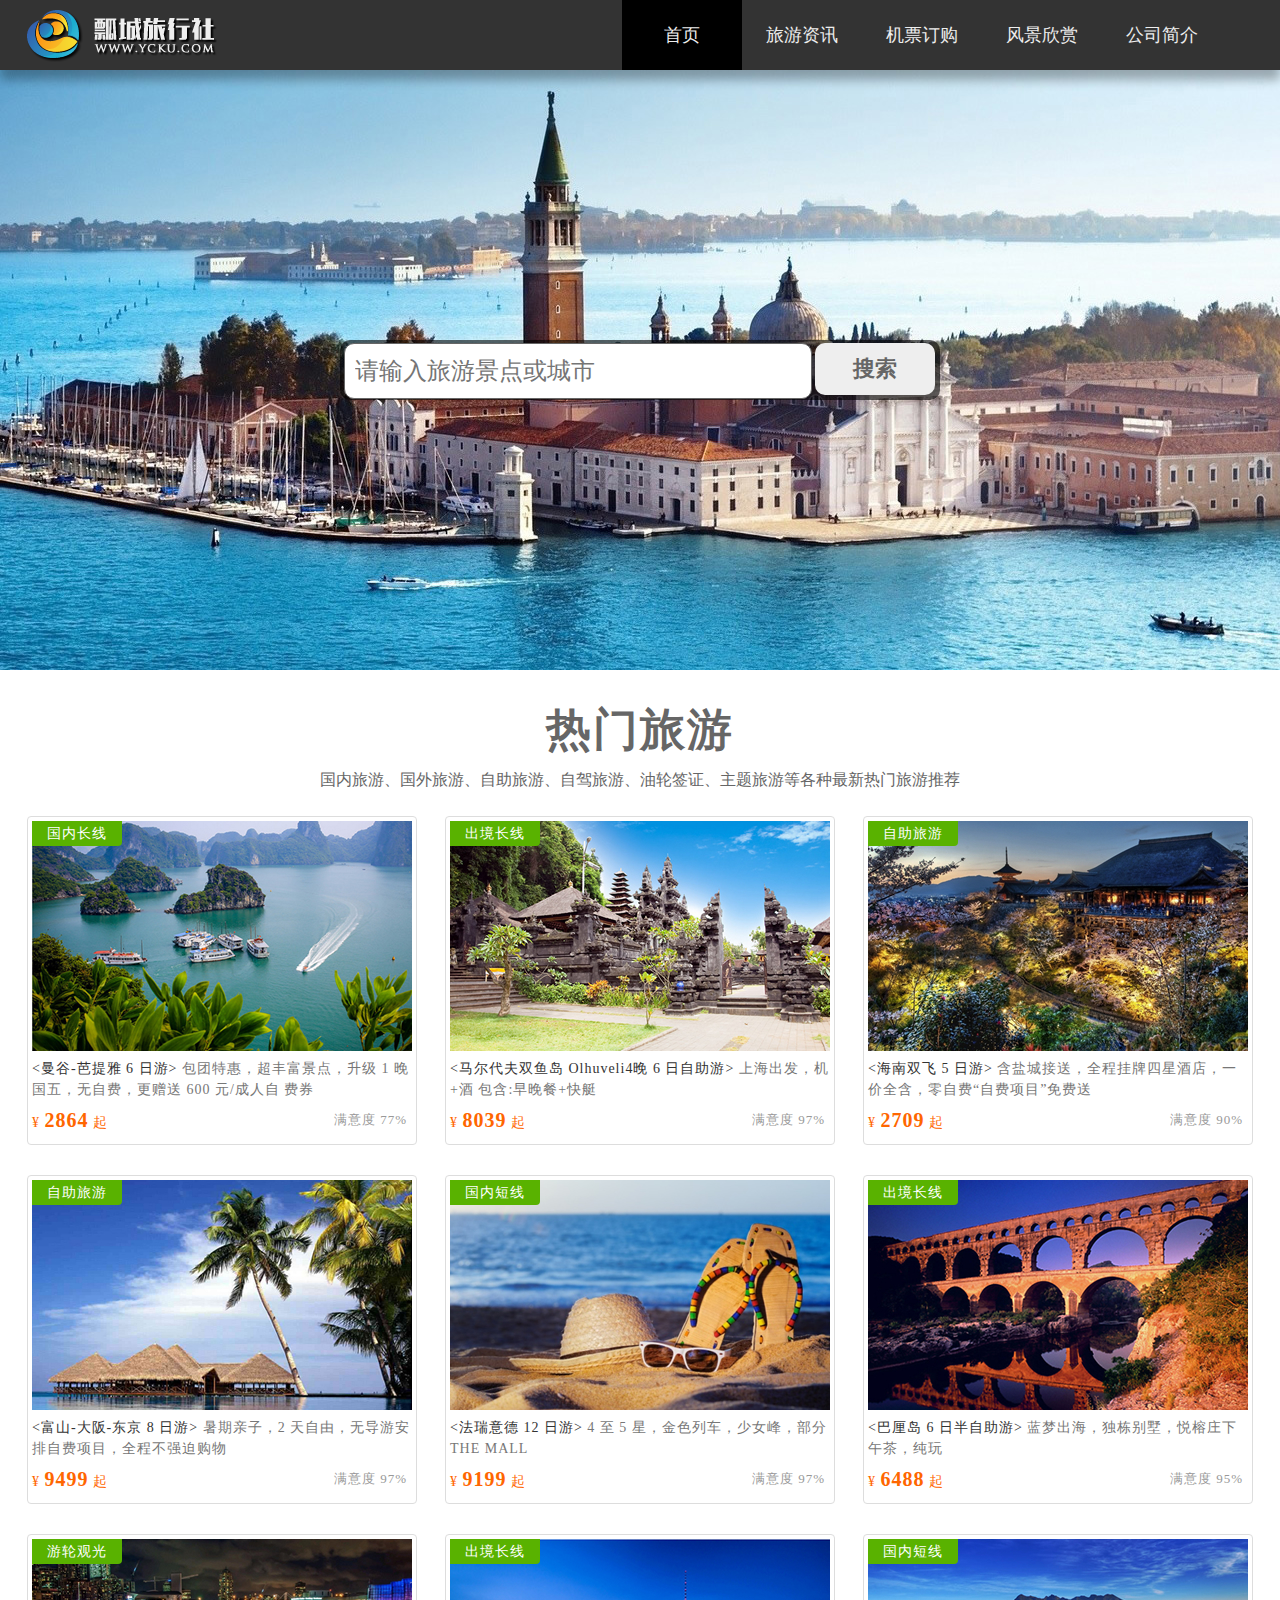
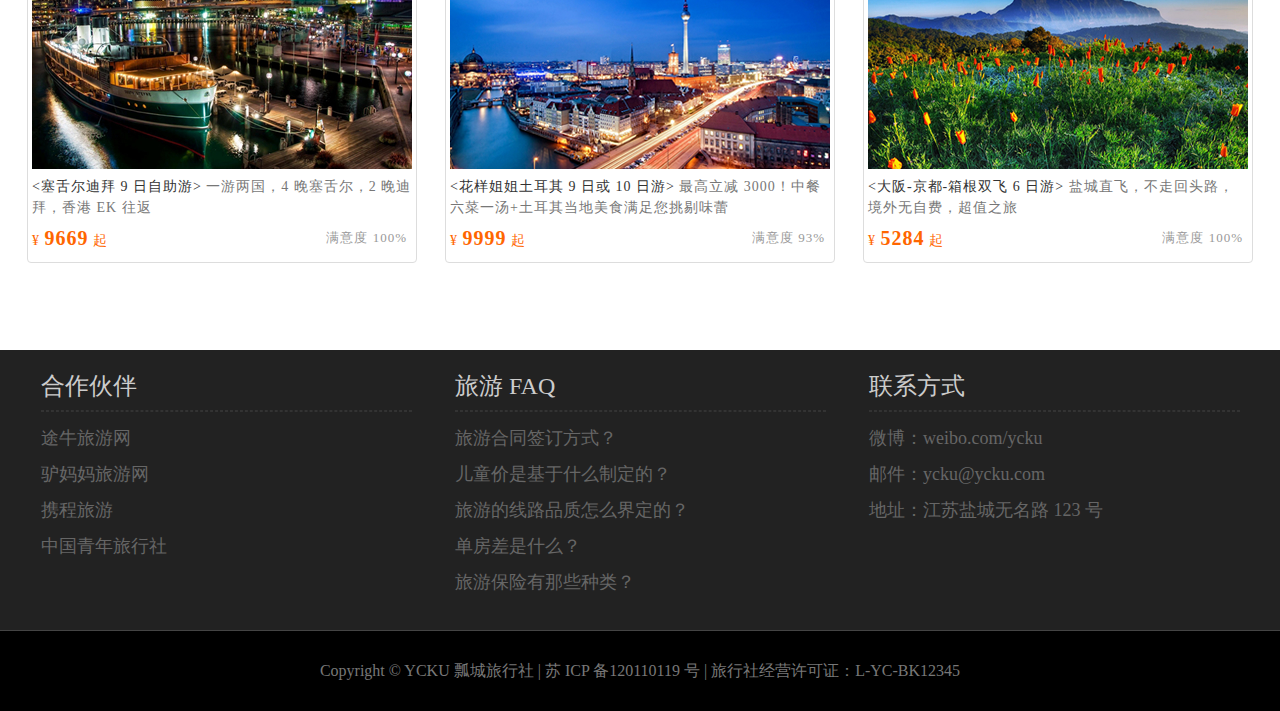
<file: index.html>
<!DOCTYPE html>
<html>

	<head>
		<meta charset="utf-8" />
		<title></title>
		<link rel="stylesheet" type="text/css" href="css/index.css" />
		<link rel="stylesheet" type="text/css" href="css/basic.css"/>
	</head>

	<body>
		<header>
			<div class="center">
				<h1 class="logo">瓢城旅行社</h1>
				<nav class="link">
					<h2 class="none">网站导航</h2>
					<ul>
						<li class="active">
							<a href="index.html">首页</a>
						</li>
						<li>
							<a href="info.html">旅游资讯</a>
						</li>
						<li>
							<a href="airsale.html">机票订购</a>
						</li>
						<li>
							<a href="scene.html">风景欣赏</a>
						</li>
						<li>
							<a href="synopsis.html">公司简介</a>
						</li>
					</ul>
				</nav>
			</div>
		</header>
		<div id="search">
			<div class="center"></div>
			<input type="text" class="search" placeholder="请输入旅游景点或城市" />
			<button class="button">搜索</button>
		</div>
		<div id="tour">
			<section class="center">
				<h2>热门旅游</h2>
				<p>国内旅游、国外旅游、自助旅游、自驾旅游、油轮签证、主题旅游等各种最新热门旅游推荐</p>
				<figure>
					<img src="img/tour1.jpg" alt="热门旅游">
					<figcaption><strong class="title">&lt;曼谷-芭提雅 6 日游&gt;</strong> 包团特惠，超丰富景点，升级 1 晚国五，无自费，更赠送 600 元/成人自 费券
						<div class="info">
							<em class="sat">满意度 77%</em>
							<span class="price">¥ <strong>2864</strong> 起</span>
						</div>
					<div class="type">国内长线</div>
					</figcaption>
					
				</figure>
				<figure>
					<img src="img/tour2.jpg" alt="热门旅游">
					<figcaption><strong class="title">&lt;马尔代夫双鱼岛 Olhuveli4晚 6 日自助游&gt;</strong> 上海出发，机+酒 包含:早晚餐+快艇
						<div class="info">
							<em class="sat">满意度 97%</em>
							<span class="price">¥ <strong>8039</strong> 起</span>
						</div>
					<div class="type">出境长线</div>
					</figcaption>
					
				</figure>
				<figure>
					<img src="img/tour3.jpg" alt="热门旅游">
					<figcaption><strong class="title">&lt;海南双飞 5 日游&gt;</strong> 含盐城接送，全程挂牌四星酒店，一价全含，零自费“自费项目”免费送
						<div class="info">
							<em class="sat">满意度 90%</em>
							<span class="price">¥ <strong>2709</strong> 起</span>
						</div>
						<div class="type">自助旅游</div>
					</figcaption>
					
				</figure>
				<figure>
					<img src="img/tour4.jpg" alt="热门旅游">
					<figcaption><strong class="title">&lt;富山-大阪-东京 8 日游&gt;</strong> 暑期亲子，2 天自由，无导游安排自费项目，全程不强迫购物
						<div class="info">
							<em class="sat">满意度 97%</em>
							<span class="price">¥ <strong>9499</strong> 起</span>
						</div>
						<div class="type">自助旅游</div>
					</figcaption>
					
				</figure>
				<figure>
					<img src="img/tour5.jpg" alt="热门旅游">
					<figcaption><strong class="title">&lt;法瑞意德 12 日游&gt;</strong> 4 至 5 星，金色列车，少女峰，部分 THE MALL
						<div class="info">
							<em class="sat">满意度 97%</em>
							<span class="price">¥ <strong>9199</strong> 起</span>
						</div>
						<div class="type">国内短线</div>
					</figcaption>
					
				</figure>
				<figure>
					<img src="img/tour6.jpg" alt="热门旅游">
					<figcaption><strong class="title">&lt;巴厘岛 6 日半自助游&gt;</strong> 蓝梦出海，独栋别墅，悦榕庄下午茶，纯玩
						<div class="info">
							<em class="sat">满意度 95%</em>
							<span class="price">¥ <strong>6488</strong> 起</span>
						</div>
						<div class="type">出境长线</div>
					</figcaption>
					
				</figure>
				<figure>
					<img src="img/tour7.jpg" alt="热门旅游">
					<figcaption><strong class="title">&lt;塞舌尔迪拜 9 日自助游&gt;</strong> 一游两国，4 晚塞舌尔，2 晚迪拜，香港 EK 往返
						<div class="info">
							<em class="sat">满意度 100%</em>
							<span class="price">¥ <strong>9669</strong> 起</span>
						</div>
						<div class="type">游轮观光</div>
					</figcaption>
					
				</figure>
				<figure>
					<img src="img/tour8.jpg" alt="热门旅游">
					<figcaption><strong class="title">&lt;花样姐姐土耳其 9 日或 10 日游&gt;</strong> 最高立减 3000！中餐六菜一汤+土耳其当地美食满足您挑剔味蕾
						<div class="info">
							<em class="sat">满意度 93%</em>
							<span class="price">¥ <strong>9999</strong> 起</span>
						</div>
						<div class="type">出境长线</div>
					</figcaption>
					
				</figure>
				<figure>
					<img src="img/tour9.jpg" alt="热门旅游">
					<figcaption><strong class="title">&lt;大阪-京都-箱根双飞 6 日游&gt;</strong> 盐城直飞，不走回头路，境外无自费，超值之旅
						<div class="info">
							<em class="sat">满意度 100%</em>
							<span class="price">¥ <strong>5284</strong> 起</span>
						</div>
						<div class="type">国内短线</div>
					</figcaption>
					
				</figure>
			</section>
		</div>
		<footer>
			<div class="top">
				<div class="block left">
					<h2>合作伙伴</h2>
					<hr>
					<ul>
						<li>途牛旅游网</li>
						<li>驴妈妈旅游网</li>
						<li>携程旅游</li>
						<li>中国青年旅行社</li>
					</ul>
				</div>
				<div class="block center">
					<h2>旅游 FAQ</h2>
					<hr>
					<ul>
						<li>旅游合同签订方式？</li>
						<li>儿童价是基于什么制定的？</li>
						<li>旅游的线路品质怎么界定的？</li>
						<li>单房差是什么？</li>
						<li>旅游保险有那些种类？</li>
					</ul>
				</div>
				<div class="block right">
					<h2>联系方式</h2>
					<hr>
					<ul>
						<li>微博：weibo.com/ycku</li>
						<li>邮件：ycku@ycku.com</li>
						<li>地址：江苏盐城无名路 123 号</li>
					</ul>
				</div>
			</div>
			<div class="bottom">
			Copyright © YCKU 瓢城旅行社 | 苏 ICP 备120110119 号 | 旅行社经营许可证：L-YC-BK12345
			</div>
		</footer>
	</body>

</html>
</file>
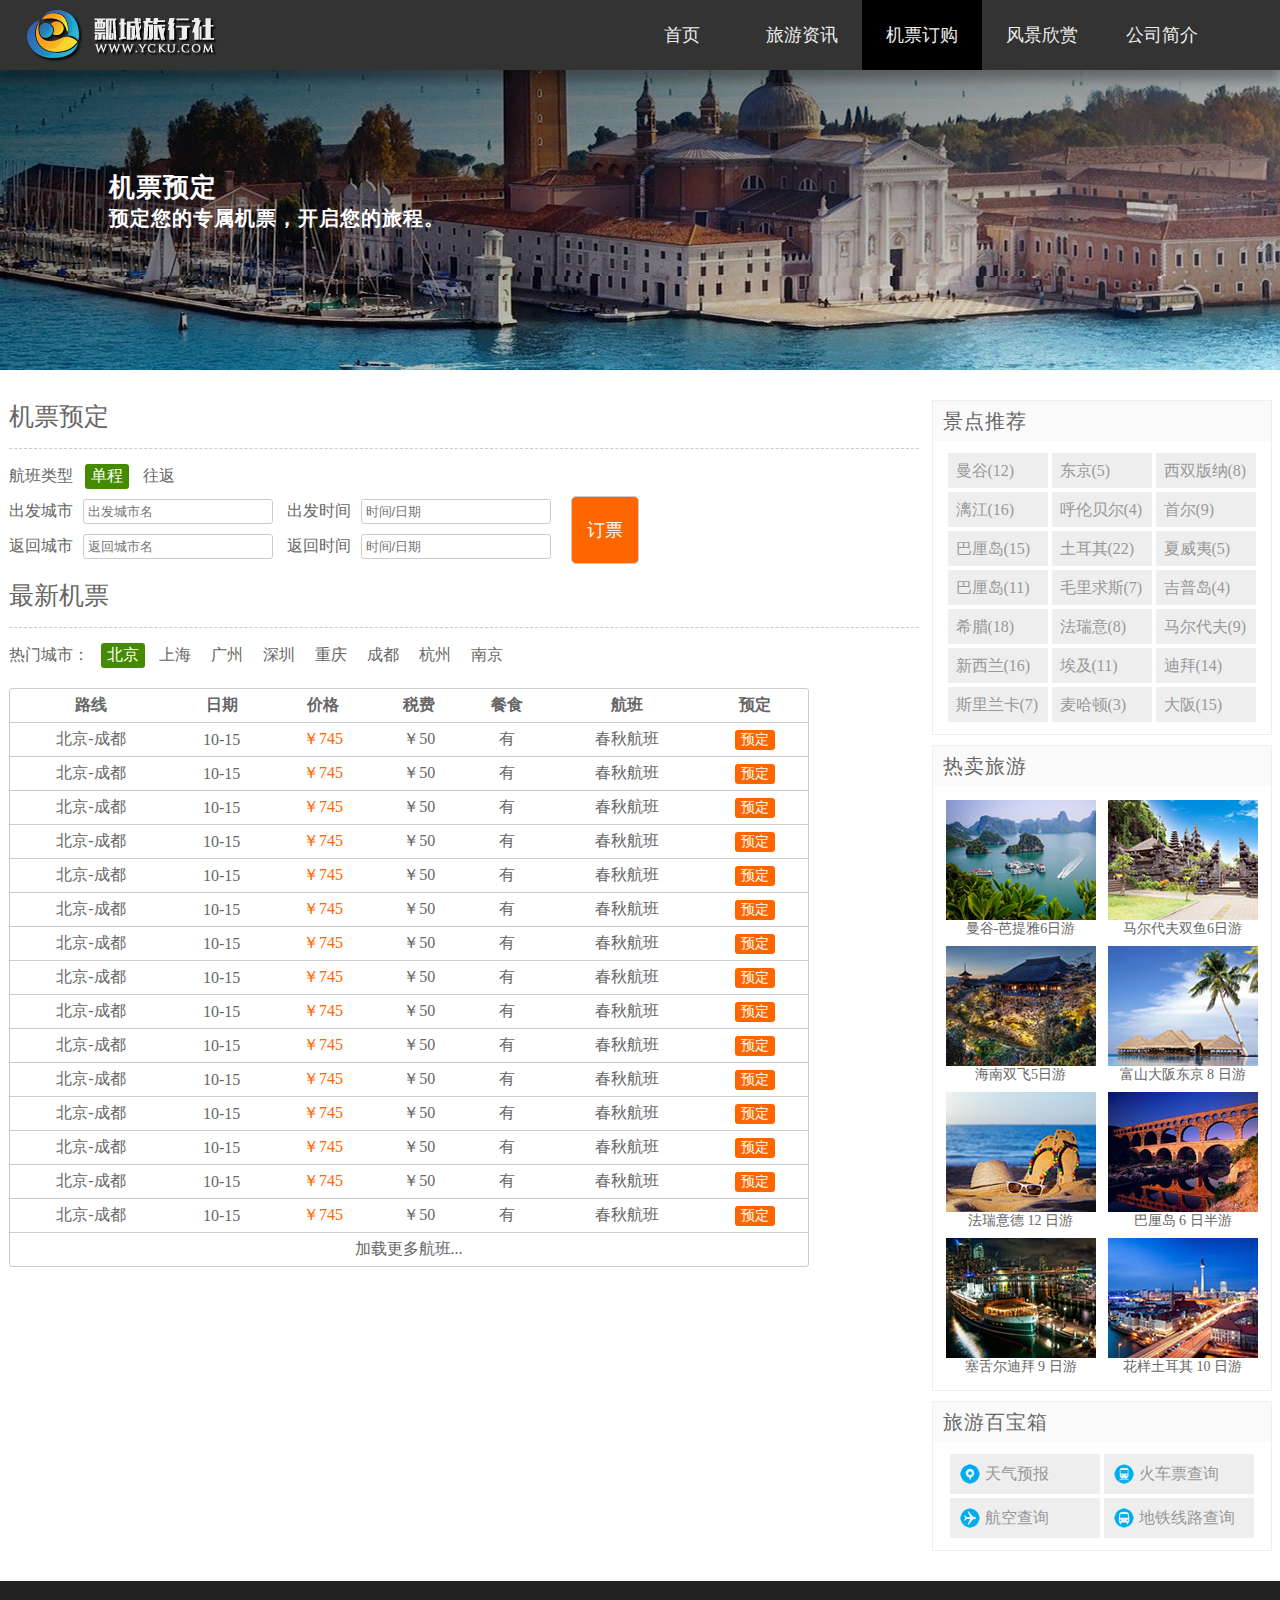
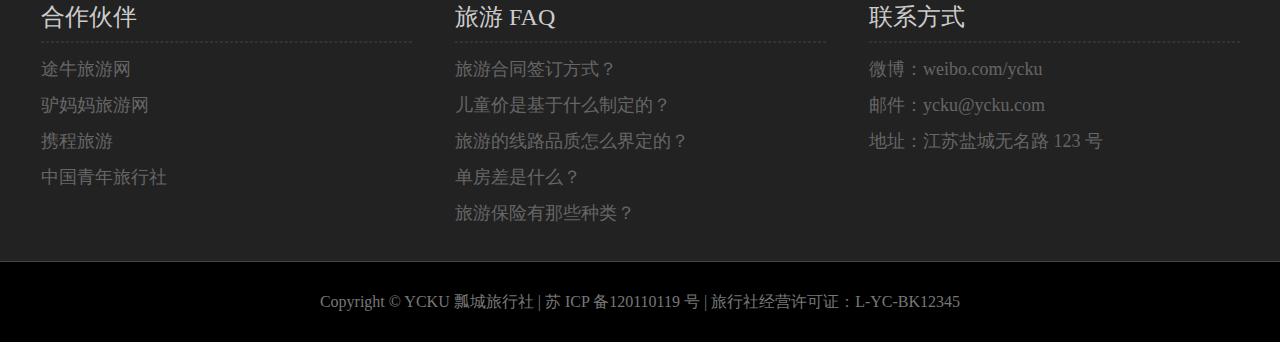
<file: airsale.html>
<!DOCTYPE html>
<html>
	<head>
		<meta charset="UTF-8">
		<title></title>
		<link rel="stylesheet" type="text/css" href="css/basic.css"/>
		<link rel="stylesheet" type="text/css" href="css/info.css"/>
		<link rel="stylesheet" type="text/css" href="css/airsale.css"/>
	</head>
	<body>
		<header>
			<div class="center">
				<h1 class="logo">瓢城旅行社</h1>
				<nav class="link">
					<h2 class="none">网站导航</h2>
					<ul>
						<li>
							<a href="index.html">首页</a>
						</li>
						<li>
							<a href="info.html">旅游资讯</a>
						</li>
						<li class="active">
							<a href="airsale.html">机票订购</a>
						</li>
						<li>
							<a href="scene.html">风景欣赏</a>
						</li>
						<li>
							<a href="synopsis.html">公司简介</a>
						</li>
					</ul>
				</nav>
			</div>
		</header>
		<div id="headline">
			<div class="center">
				<hgroup>
					<h2>机票预定</h2>
					<h3>预定您的专属机票，开启您的旅程。</h3>
				</hgroup>
			</div>
		</div>

		<div id="container">
			<aside class="sidebar">
				<div class="sidebox recommend">
					<h2>景点推荐</h2>
					<div class="tag">
						<ul>
							<li>
								<a href="###">曼谷(12)</a>
							</li>
							<li>
								<a href="###">东京(5)</a>
							</li>
							<li>
								<a href="###">西双版纳(8)</a>
							</li>
							<li>
								<a href="###">漓江(16)</a>
							</li>
							<li>
								<a href="###">呼伦贝尔(4)</a>
							</li>
							<li>
								<a href="###">首尔(9)</a>
							</li>
							<li>
								<a href="###">巴厘岛(15)</a>
							</li>
							<li>
								<a href="###">土耳其(22)</a>
							</li>
							<li>
								<a href="###">夏威夷(5)</a>
							</li>
							<li>
								<a href="###">巴厘岛(11)</a>
							</li>
							<li>
								<a href="###">毛里求斯(7)</a>
							</li>
							<li>
								<a href="###">吉普岛(4)</a>
							</li>
							<li>
								<a href="###">希腊(18)</a>
							</li>
							<li>
								<a href="###">法瑞意(8)</a>
							</li>
							<li>
								<a href="###">马尔代夫(9)</a>
							</li>
							<li>
								<a href="###">新西兰(16)</a>
							</li>
							<li>
								<a href="###">埃及(11)</a>
							</li>
							<li>
								<a href="###">迪拜(14)</a>
							</li>
							<li>
								<a href="###">斯里兰卡(7)</a>
							</li>
							<li>
								<a href="###">麦哈顿(3)</a>
							</li>
							<li>
								<a href="###">大阪(15)</a>
							</li>
						</ul>
					</div>
				</div>
				<div class="sidebox hot">
					<h2>热卖旅游</h2>
					<div class="figure">
						<figure>
							<img src="img/hot1.jpg" alt="曼谷-芭提雅6日游">
							<figcaption>曼谷-芭提雅6日游</figcaption>
						</figure>
						<figure>
							<img src="img/hot2.jpg" alt="马尔代夫双鱼6 日游">
							<figcaption>马尔代夫双鱼6日游</figcaption>
						</figure>
						<figure>
							<img src="img/hot3.jpg" alt="海南双飞5日游">
							<figcaption>海南双飞5日游</figcaption>
						</figure>
						<figure>
							<img src="img/hot4.jpg" alt="富山大阪东京 8 日游">
							<figcaption>富山大阪东京 8 日游</figcaption>
						</figure>
						<figure>
							<img src="img/hot5.jpg" alt="法瑞意德 12 日游">
							<figcaption>法瑞意德 12 日游</figcaption>
						</figure>
						<figure>
							<img src="img/hot6.jpg" alt="巴厘岛 6 日半游">
							<figcaption>巴厘岛 6 日半游</figcaption>
						</figure>
						<figure>
							<img src="img/hot7.jpg" alt="塞舌尔迪拜 9 日游">
							<figcaption>塞舌尔迪拜 9 日游</figcaption>
						</figure>
						<figure>
							<img src="img/hot8.jpg" alt="花样土耳其 10 日游">
							<figcaption>花样土耳其 10 日游</figcaption>
						</figure>
					</div>
				</div>
				<div class="sidebox treasure">
					<h2>旅游百宝箱</h2>
					<div class="box">
						<a href="###" class="trea1">天气预报</a>
						<a href="###" class="trea2">火车票查询</a>
						<a href="###" class="trea3">航空查询</a>
						<a href="###" class="trea4">地铁线路查询</a>
					</div>
				</div>
			</aside>
		
			<div class="list ticket">
				<form action="##" method="post">
					
					<h2>机票预定</h2>
					<div class="book">
						<span>航班类型</span>
						<a href="##" class="booktype typeactive">单程</a><a href="##" class="booktype">往返</a>
						<div class="bookmain">
							<label for="startcity">出发城市</label><input type="text" name="startcity" id="startcity" placeholder="出发城市名"/>
							<label for="starttime">出发时间</label><input type="text" name="starttime" id="starttime" placeholder="时间/日期"/><br />
							<label for="endcity">返回城市</label><input type="text" name="endcity" id="endcity" placeholder="返回城市名"/>
							<label for="endtime">返回时间</label><input type="text" name="endtime" id="endtime" placeholder="时间/日期"/>
							<input type="button" id="bookbtn" value="订票" />
						</div>
					</div>
					<h2>最新机票</h2>
					<div class="newticket">
						<span>热门城市：</span>
						<a href="##" class="booktype typeactive">北京</a><a href="##" class="booktype">上海</a><a href="##" class="booktype">广州</a><a href="##" class="booktype">深圳</a><a href="##" class="booktype">重庆</a><a href="##" class="booktype">成都</a><a href="##" class="booktype">杭州</a><a href="##" class="booktype">南京</a>
						<div class="ntmain">
							<table border="0" cellspacing="0" cellpadding="6">
								<tr>
									<th>路线</th>
									<th>日期</th>
									<th>价格</th>
									<th>税费</th>
									<th>餐食</th>
									<th>航班</th>
									<th>预定</th>
								</tr>
								<tr>
									<td>北京-成都</td>
									<td>10-15</td>
									<td>￥745</td>
									<td>￥50</td>
									<td>有</td>
									<td>春秋航班</td>
									<td><input type="button" class="tablebtn" value="预定" /></td>
								</tr>
								<tr>
									<td>北京-成都</td>
									<td>10-15</td>
									<td>￥745</td>
									<td>￥50</td>
									<td>有</td>
									<td>春秋航班</td>
									<td><input type="button" class="tablebtn" value="预定" /></td>
								</tr>
								<tr>
									<td>北京-成都</td>
									<td>10-15</td>
									<td>￥745</td>
									<td>￥50</td>
									<td>有</td>
									<td>春秋航班</td>
									<td><input type="button" class="tablebtn" value="预定" /></td>
								</tr>
								<tr>
									<td>北京-成都</td>
									<td>10-15</td>
									<td>￥745</td>
									<td>￥50</td>
									<td>有</td>
									<td>春秋航班</td>
									<td><input type="button" class="tablebtn" value="预定" /></td>
								</tr>
								<tr>
									<td>北京-成都</td>
									<td>10-15</td>
									<td>￥745</td>
									<td>￥50</td>
									<td>有</td>
									<td>春秋航班</td>
									<td><input type="button" class="tablebtn" value="预定" /></td>
								</tr>
								<tr>
									<td>北京-成都</td>
									<td>10-15</td>
									<td>￥745</td>
									<td>￥50</td>
									<td>有</td>
									<td>春秋航班</td>
									<td><input type="button" class="tablebtn" value="预定" /></td>
								</tr>
								<tr>
									<td>北京-成都</td>
									<td>10-15</td>
									<td>￥745</td>
									<td>￥50</td>
									<td>有</td>
									<td>春秋航班</td>
									<td><input type="button" class="tablebtn" value="预定" /></td>
								</tr>
								<tr>
									<td>北京-成都</td>
									<td>10-15</td>
									<td>￥745</td>
									<td>￥50</td>
									<td>有</td>
									<td>春秋航班</td>
									<td><input type="button" class="tablebtn" value="预定" /></td>
								</tr>
								<tr>
									<td>北京-成都</td>
									<td>10-15</td>
									<td>￥745</td>
									<td>￥50</td>
									<td>有</td>
									<td>春秋航班</td>
									<td><input type="button" class="tablebtn" value="预定" /></td>
								</tr>
								<tr>
									<td>北京-成都</td>
									<td>10-15</td>
									<td>￥745</td>
									<td>￥50</td>
									<td>有</td>
									<td>春秋航班</td>
									<td><input type="button" class="tablebtn" value="预定" /></td>
								</tr>
								<tr>
									<td>北京-成都</td>
									<td>10-15</td>
									<td>￥745</td>
									<td>￥50</td>
									<td>有</td>
									<td>春秋航班</td>
									<td><input type="button" class="tablebtn" value="预定" /></td>
								</tr>
								<tr>
									<td>北京-成都</td>
									<td>10-15</td>
									<td>￥745</td>
									<td>￥50</td>
									<td>有</td>
									<td>春秋航班</td>
									<td><input type="button" class="tablebtn" value="预定" /></td>
								</tr>
								<tr>
									<td>北京-成都</td>
									<td>10-15</td>
									<td>￥745</td>
									<td>￥50</td>
									<td>有</td>
									<td>春秋航班</td>
									<td><input type="button" class="tablebtn" value="预定" /></td>
								</tr>
								<tr>
									<td>北京-成都</td>
									<td>10-15</td>
									<td>￥745</td>
									<td>￥50</td>
									<td>有</td>
									<td>春秋航班</td>
									<td><input type="button" class="tablebtn" value="预定" /></td>
								</tr>
								<tr>
									<td>北京-成都</td>
									<td>10-15</td>
									<td>￥745</td>
									<td>￥50</td>
									<td>有</td>
									<td>春秋航班</td>
									<td><input type="button" class="tablebtn" value="预定" /></td>
								</tr>
								<tr>
									<td colspan="7"><a href="##">加载更多航班...</a></td>
								</tr>
							</table>
						</div>
					</div>
					
				</form>
			</div>
		</div>
		
		<footer>
			<div class="top">
				<div class="block left">
					<h2>合作伙伴</h2>
					<hr>
					<ul>
						<li>途牛旅游网</li>
						<li>驴妈妈旅游网</li>
						<li>携程旅游</li>
						<li>中国青年旅行社</li>
					</ul>
				</div>
				<div class="block center">
					<h2>旅游 FAQ</h2>
					<hr>
					<ul>
						<li>旅游合同签订方式？</li>
						<li>儿童价是基于什么制定的？</li>
						<li>旅游的线路品质怎么界定的？</li>
						<li>单房差是什么？</li>
						<li>旅游保险有那些种类？</li>
					</ul>
				</div>
				<div class="block right">
					<h2>联系方式</h2>
					<hr>
					<ul>
						<li>微博：weibo.com/ycku</li>
						<li>邮件：ycku@ycku.com</li>
						<li>地址：江苏盐城无名路 123 号</li>
					</ul>
				</div>
			</div>
			<div class="bottom">
			Copyright © YCKU 瓢城旅行社 | 苏 ICP 备120110119 号 | 旅行社经营许可证：L-YC-BK12345
			</div>
		</footer>
		<script src="js/jquery-1.7.2.js" type="text/javascript" charset="utf-8"></script>
		<script src="js/airsale.js" type="text/javascript" charset="utf-8"></script>
	</body>
</html>
</file>
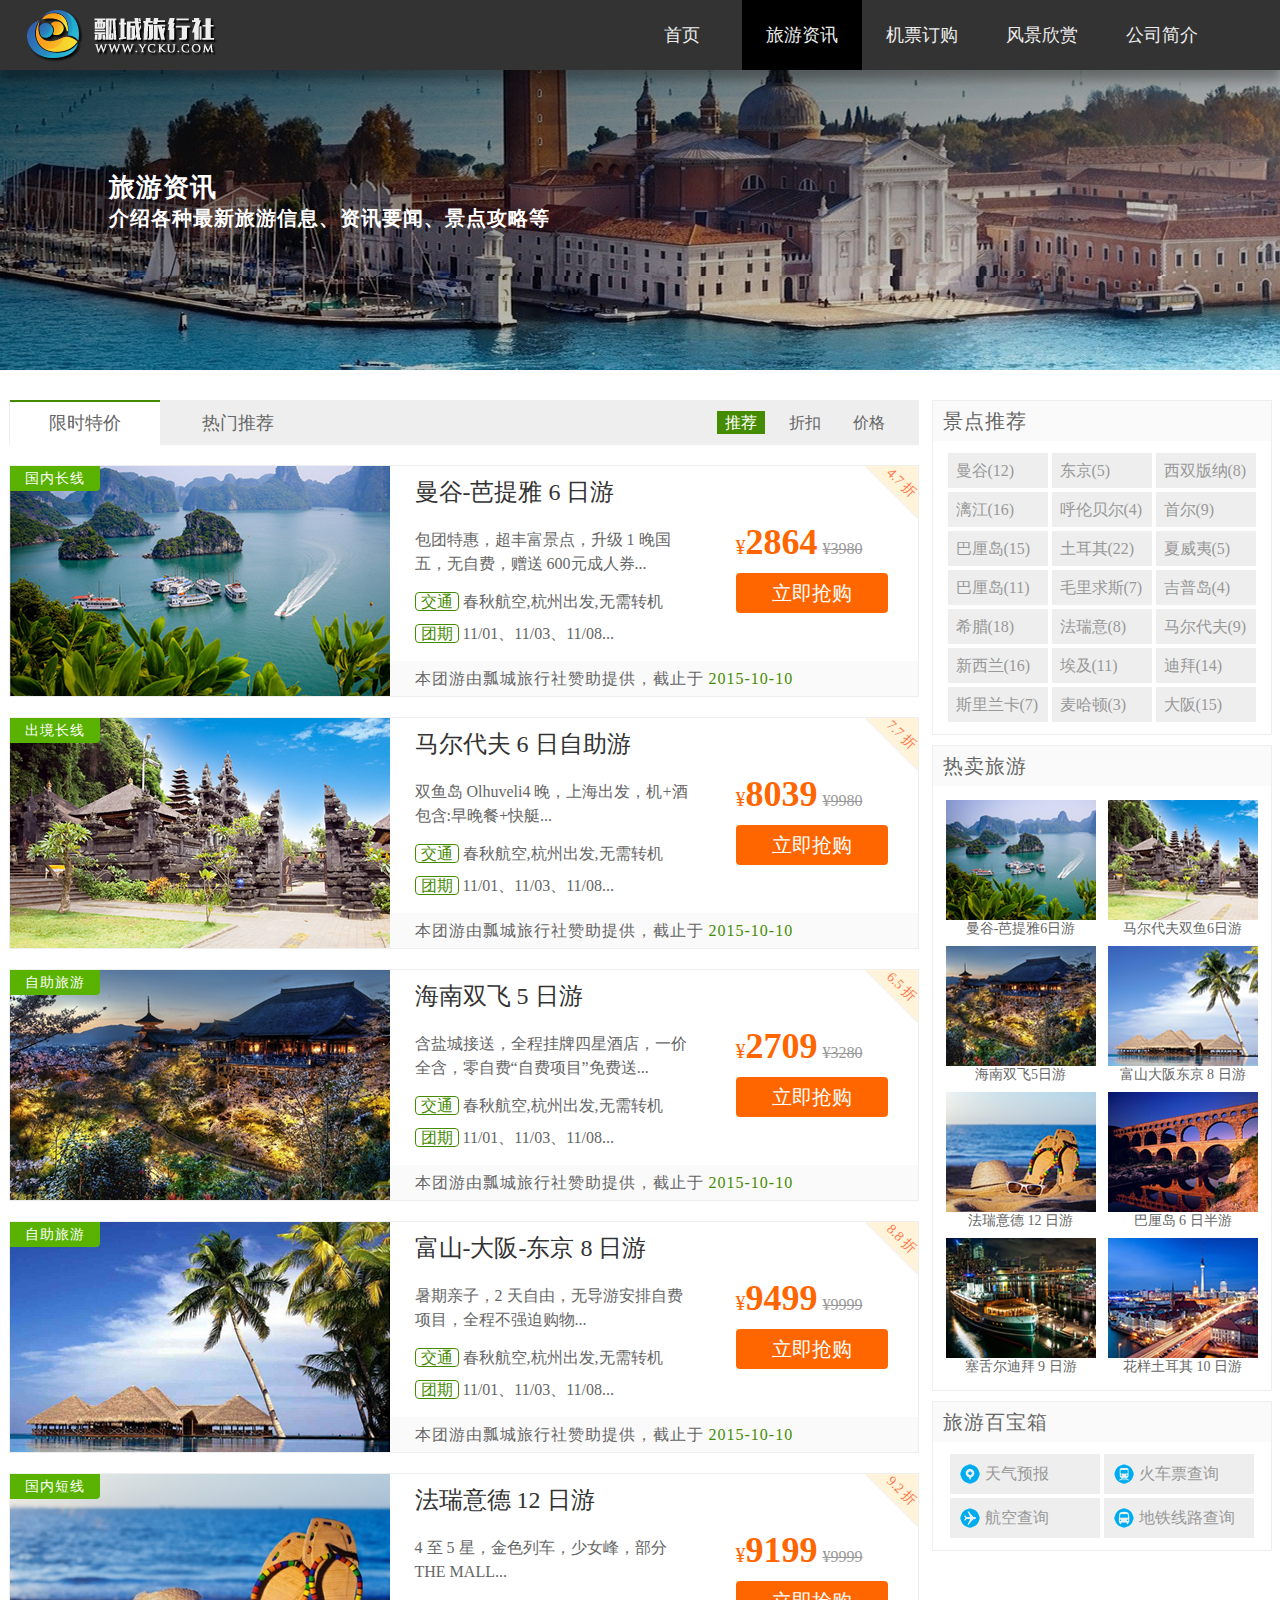
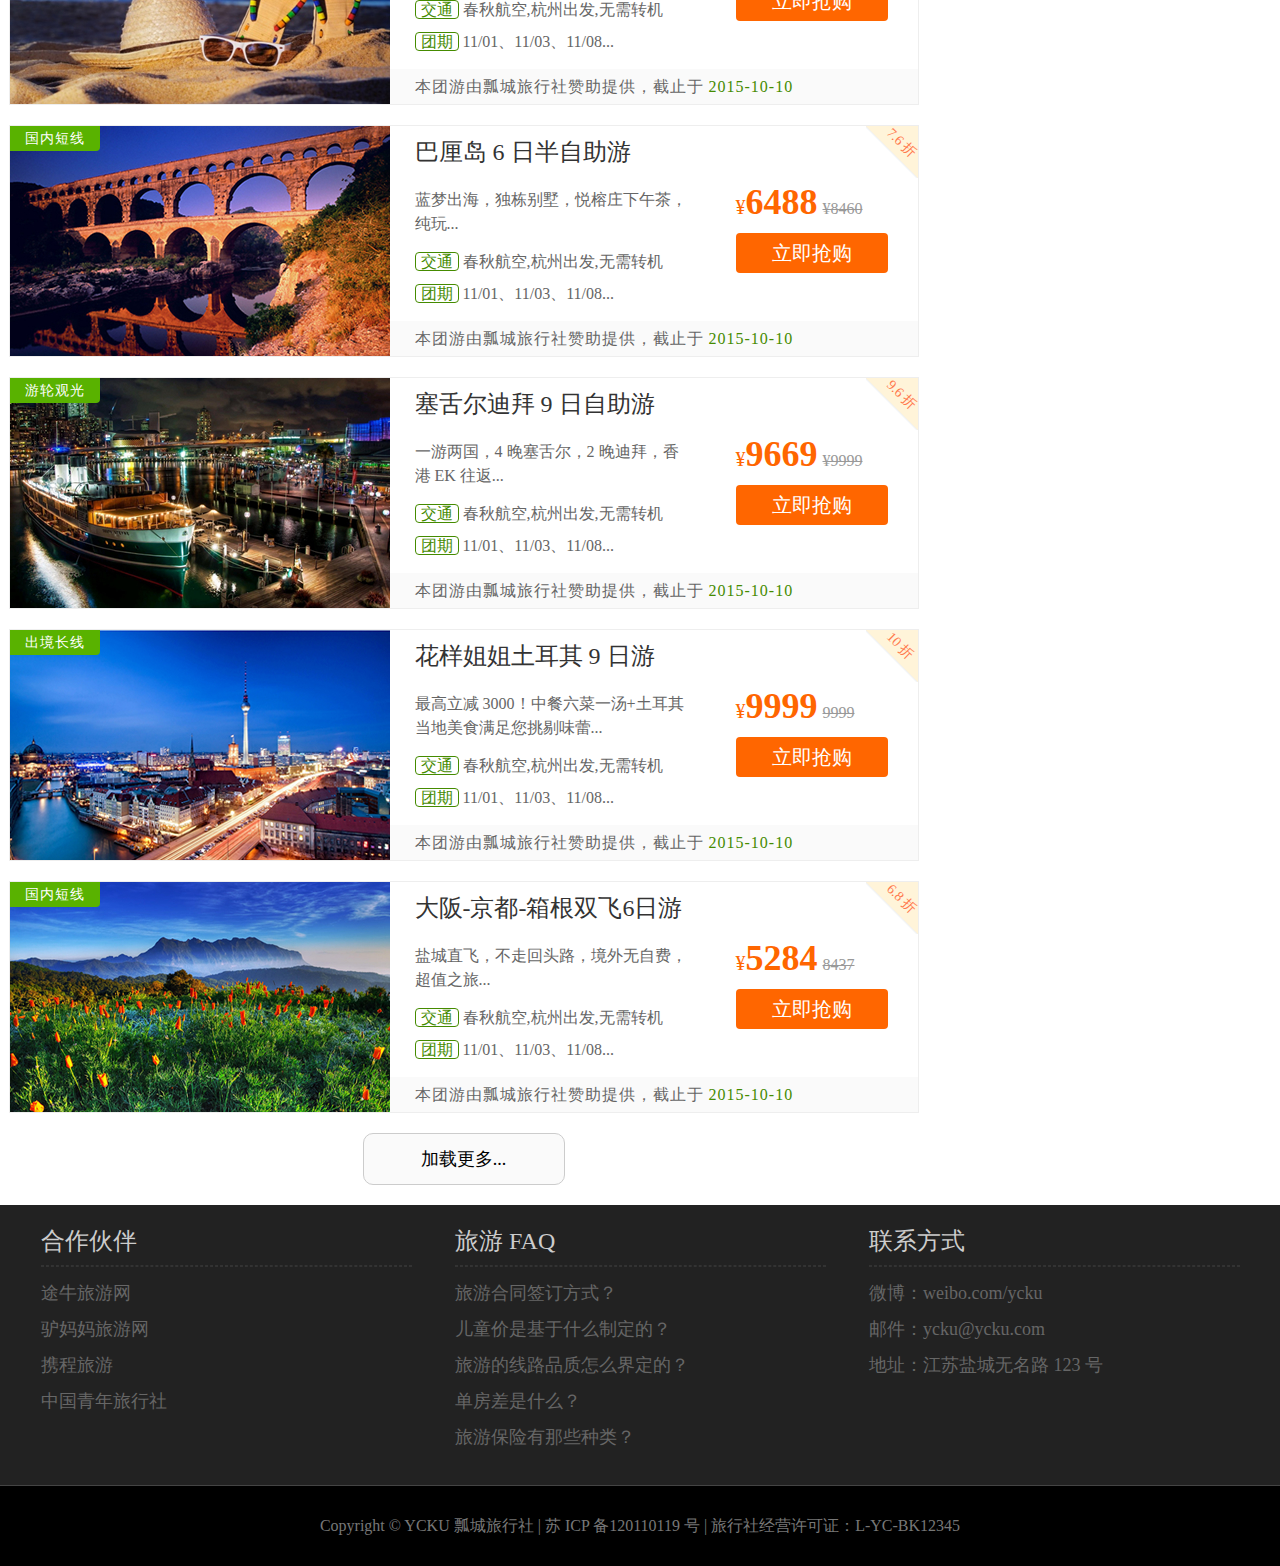
<file: info.html>
<!DOCTYPE html>
<html>

	<head>
		<meta charset="UTF-8">
		<title></title>
		<link rel="stylesheet" type="text/css" href="css/basic.css" />
		<link rel="stylesheet" type="text/css" href="css/info.css" />
	</head>

	<body>
		<header>
			<div class="center">
				<h1 class="logo">瓢城旅行社</h1>
				<nav class="link">
					<h2 class="none">网站导航</h2>
					<ul>
						<li>
							<a href="index.html">首页</a>
						</li>
						<li class="active">
							<a href="info.html">旅游资讯</a>
						</li>
						<li>
							<a href="airsale.html">机票订购</a>
						</li>
						<li>
							<a href="scene.html">风景欣赏</a>
						</li>
						<li>
							<a href="synopsis.html">公司简介</a>
						</li>
					</ul>
				</nav>
			</div>
		</header>

		<div id="headline">
			<div class="center">
				<hgroup>
					<h2>旅游资讯</h2>
					<h3>介绍各种最新旅游信息、资讯要闻、景点攻略等</h3>
				</hgroup>
			</div>
		</div>

		<div id="container">
			<aside class="sidebar">
				<div class="sidebox recommend">
					<h2>景点推荐</h2>
					<div class="tag">
						<ul>
							<li>
								<a href="###">曼谷(12)</a>
							</li>
							<li>
								<a href="###">东京(5)</a>
							</li>
							<li>
								<a href="###">西双版纳(8)</a>
							</li>
							<li>
								<a href="###">漓江(16)</a>
							</li>
							<li>
								<a href="###">呼伦贝尔(4)</a>
							</li>
							<li>
								<a href="###">首尔(9)</a>
							</li>
							<li>
								<a href="###">巴厘岛(15)</a>
							</li>
							<li>
								<a href="###">土耳其(22)</a>
							</li>
							<li>
								<a href="###">夏威夷(5)</a>
							</li>
							<li>
								<a href="###">巴厘岛(11)</a>
							</li>
							<li>
								<a href="###">毛里求斯(7)</a>
							</li>
							<li>
								<a href="###">吉普岛(4)</a>
							</li>
							<li>
								<a href="###">希腊(18)</a>
							</li>
							<li>
								<a href="###">法瑞意(8)</a>
							</li>
							<li>
								<a href="###">马尔代夫(9)</a>
							</li>
							<li>
								<a href="###">新西兰(16)</a>
							</li>
							<li>
								<a href="###">埃及(11)</a>
							</li>
							<li>
								<a href="###">迪拜(14)</a>
							</li>
							<li>
								<a href="###">斯里兰卡(7)</a>
							</li>
							<li>
								<a href="###">麦哈顿(3)</a>
							</li>
							<li>
								<a href="###">大阪(15)</a>
							</li>
						</ul>
					</div>
				</div>
				<div class="sidebox hot">
					<h2>热卖旅游</h2>
					<div class="figure">
						<figure>
							<img src="img/hot1.jpg" alt="曼谷-芭提雅6日游">
							<figcaption>曼谷-芭提雅6日游</figcaption>
						</figure>
						<figure>
							<img src="img/hot2.jpg" alt="马尔代夫双鱼6 日游">
							<figcaption>马尔代夫双鱼6日游</figcaption>
						</figure>
						<figure>
							<img src="img/hot3.jpg" alt="海南双飞5日游">
							<figcaption>海南双飞5日游</figcaption>
						</figure>
						<figure>
							<img src="img/hot4.jpg" alt="富山大阪东京 8 日游">
							<figcaption>富山大阪东京 8 日游</figcaption>
						</figure>
						<figure>
							<img src="img/hot5.jpg" alt="法瑞意德 12 日游">
							<figcaption>法瑞意德 12 日游</figcaption>
						</figure>
						<figure>
							<img src="img/hot6.jpg" alt="巴厘岛 6 日半游">
							<figcaption>巴厘岛 6 日半游</figcaption>
						</figure>
						<figure>
							<img src="img/hot7.jpg" alt="塞舌尔迪拜 9 日游">
							<figcaption>塞舌尔迪拜 9 日游</figcaption>
						</figure>
						<figure>
							<img src="img/hot8.jpg" alt="花样土耳其 10 日游">
							<figcaption>花样土耳其 10 日游</figcaption>
						</figure>
					</div>
				</div>
				<div class="sidebox treasure">
					<h2>旅游百宝箱</h2>
					<div class="box">
						<a href="###" class="trea1">天气预报</a>
						<a href="###" class="trea2">火车票查询</a>
						<a href="###" class="trea3">航空查询</a>
						<a href="###" class="trea4">地铁线路查询</a>
					</div>
				</div>
			</aside>
			<div class="list information">

				<div class="infor">
					<ul class="left">
						<li>
							<a href="###">限时特价</a>
						</li>
						<li>
							<a href="###">热门推荐</a>
						</li>
					</ul>
					<ul class="right">
						<li>
							<a href="###" class="selected">推荐</a>
						</li>
						<li>
							<a href="###">折扣</a>
						</li>
						<li>
							<a href="###">价格</a>
						</li>
					</ul>
				</div>
				<figure class="tour">
					<img src="img/tour1.jpg" alt="曼谷-芭提雅 6 日游">
					<figcaption>
						<article>
							<header>
								<hgroup>
									<h2>曼谷-芭提雅 6 日游</h2>
									<h3>包团特惠，超丰富景点，升级 1 晚国五，无自费，赠送 600元成人券...</h3>
								</hgroup>
							</header>
							<ol>
								<li><mark>交通</mark> 春秋航空,杭州出发,无需转机</li>
								<li><mark>团期</mark> 11/01、11/03、11/08...</li>
							</ol>
							<div class="buy">
								<div class="price">¥<strong>2864</strong>
									<s>¥3980</s></div>
								<div class="reserve">
									<a href="###">立即抢购</a>
								</div>
							</div>
							<div class="type">国内长线</div>
							<div class="disc"><span>4.7 折</span></div>
							<footer>本团游由瓢城旅行社赞助提供，截止于
								<time>2015-10-10</time></footer>
						</article>
					</figcaption>
				</figure>
				<figure class="tour">
					<img src="img/tour2.jpg" alt="马尔代夫 6 日自助游">
					<figcaption>
						<article>
							<header>
								<hgroup>
									<h2>马尔代夫 6 日自助游</h2>
									<h3>双鱼岛 Olhuveli4 晚，上海出发，机+酒 包含:早晚餐+快艇...</h3>
								</hgroup>
							</header>
							<ol>
								<li><mark>交通</mark> 春秋航空,杭州出发,无需转机</li>
								<li><mark>团期</mark> 11/01、11/03、11/08...</li>
							</ol>
							<div class="buy">
								<div class="price">¥<strong>8039</strong>
									<s>¥9980</s></div>
								<div class="reserve">
									<a href="###">立即抢购</a>
								</div>
							</div>
							<div class="type">出境长线</div>
							<div class="disc"><span>7.7 折</span></div>
							<footer>本团游由瓢城旅行社赞助提供，截止于
								<time>2015-10-10</time></footer>
						</article>
					</figcaption>
				</figure>
				<figure class="tour">
					<img src="img/tour3.jpg" alt="海南双飞 5 日游">
					<figcaption>
						<article>
							<header>
								<hgroup>
									<h2>海南双飞 5 日游</h2>
									<h3>含盐城接送，全程挂牌四星酒店，一价全含，零自费“自费项目”免费送...</h3>
								</hgroup>
							</header>
							<ol>
								<li><mark>交通</mark> 春秋航空,杭州出发,无需转机</li>
								<li><mark>团期</mark> 11/01、11/03、11/08...</li>
							</ol>
							<div class="buy">
								<div class="price">¥<strong>2709</strong>
									<s>¥3280</s></div>
								<div class="reserve">
									<a href="###">立即抢购</a>
								</div>
							</div>
							<div class="type">自助旅游</div>
							<div class="disc"><span>6.5 折</span></div>
							<footer>本团游由瓢城旅行社赞助提供，截止于
								<time>2015-10-10</time></footer>
						</article>
					</figcaption>
				</figure>
				<figure class="tour">
					<img src="img/tour4.jpg" alt="富山-大阪-东京 8 日游">
					<figcaption>
						<article>
							<header>
								<hgroup>
									<h2>富山-大阪-东京 8 日游</h2>
									<h3>暑期亲子，2 天自由，无导游安排自费项目，全程不强迫购物...</h3>
								</hgroup>
							</header>
							<ol>
								<li><mark>交通</mark> 春秋航空,杭州出发,无需转机</li>
								<li><mark>团期</mark> 11/01、11/03、11/08...</li>
							</ol>
							<div class="buy">
								<div class="price">¥<strong>9499</strong>
									<s>¥9999</s></div>
								<div class="reserve">
									<a href="###">立即抢购</a>
								</div>
							</div>
							<div class="type">自助旅游</div>
							<div class="disc"><span>8.8 折</span></div>
							<footer>本团游由瓢城旅行社赞助提供，截止于
								<time>2015-10-10</time></footer>
						</article>
					</figcaption>
				</figure>
				<figure class="tour">
					<img src="img/tour5.jpg" alt="法瑞意德 12 日游">
					<figcaption>
						<article>
							<header>
								<hgroup>
									<h2>法瑞意德 12 日游</h2>
									<h3>4 至 5 星，金色列车，少女峰，部分 THE MALL...</h3>
								</hgroup>
							</header>
							<ol>
								<li><mark>交通</mark> 春秋航空,杭州出发,无需转机</li>
								<li><mark>团期</mark> 11/01、11/03、11/08...</li>
							</ol>
							<div class="buy">
								<div class="price">¥<strong>9199</strong>
									<s>¥9999</s></div>
								<div class="reserve">
									<a href="###">立即抢购</a>
								</div>
							</div>
							<div class="type">国内短线</div>
							<div class="disc"><span>9.2 折</span></div>
							<footer>本团游由瓢城旅行社赞助提供，截止于
								<time>2015-10-10</time></footer>
						</article>
					</figcaption>
				</figure>
				<figure class="tour">
					<img src="img/tour6.jpg" alt="巴厘岛 6 日半自助游">
					<figcaption>
						<article>
							<header>
								<hgroup>
									<h2>巴厘岛 6 日半自助游</h2>
									<h3>蓝梦出海，独栋别墅，悦榕庄下午茶，纯玩...</h3>
								</hgroup>
							</header>
							<ol>
								<li><mark>交通</mark> 春秋航空,杭州出发,无需转机</li>
								<li><mark>团期</mark> 11/01、11/03、11/08...</li>
							</ol>
							<div class="buy">
								<div class="price">¥<strong>6488</strong>
									<s>¥8460</s></div>
								<div class="reserve">
									<a href="###">立即抢购</a>
								</div>
							</div>
							<div class="type">国内短线</div>
							<div class="disc"><span>7.6 折</span></div>
							<footer>本团游由瓢城旅行社赞助提供，截止于
								<time>2015-10-10</time></footer>
						</article>
					</figcaption>
				</figure>
				<figure class="tour">
					<img src="img/tour7.jpg" alt="塞舌尔迪拜 9 日自助游">
					<figcaption>
						<article>
							<header>
								<hgroup>
									<h2>塞舌尔迪拜 9 日自助游</h2>
									<h3>一游两国，4 晚塞舌尔，2 晚迪拜，香港 EK 往返...</h3>
								</hgroup>
							</header>
							<ol>
								<li><mark>交通</mark> 春秋航空,杭州出发,无需转机</li>
								<li><mark>团期</mark> 11/01、11/03、11/08...</li>
							</ol>
							<div class="buy">
								<div class="price">¥<strong>9669</strong>
									<s>¥9999</s></div>
								<div class="reserve">
									<a href="###">立即抢购</a>
								</div>
							</div>
							<div class="type">游轮观光</div>
							<div class="disc"><span>9.6 折</span></div>
							<footer>本团游由瓢城旅行社赞助提供，截止于
								<time>2015-10-10</time></footer>
						</article>
					</figcaption>
				</figure>
				<figure class="tour">
					<img src="img/tour8.jpg" alt="花样姐姐土耳其 9 日游">
					<figcaption>
						<article>
							<header>
								<hgroup>
									<h2>花样姐姐土耳其 9 日游</h2>
									<h3>最高立减 3000！中餐六菜一汤+土耳其当地美食满足您挑剔味蕾...</h3>
								</hgroup>
							</header>
							<ol>
								<li><mark>交通</mark> 春秋航空,杭州出发,无需转机</li>
								<li><mark>团期</mark> 11/01、11/03、11/08...</li>
							</ol>
							<div class="buy">
								<div class="price">¥<strong>9999</strong>
									<s>9999</s></div>
								<div class="reserve">
									<a href="###">立即抢购</a>
								</div>
							</div>
							<div class="type">出境长线</div>
							<div class="disc"><span>10 折</span></div>
							<footer>本团游由瓢城旅行社赞助提供，截止于
								<time>2015-10-10</time></footer>
						</article>
					</figcaption>
				</figure>
				<figure class="tour">
					<img src="img/tour9.jpg" alt="大阪-京都-箱根双飞 6 日游">
					<figcaption>
						<article>
							<header>
								<hgroup>
									<h2>大阪-京都-箱根双飞6日游</h2>
									<h3>盐城直飞，不走回头路，境外无自费，超值之旅...</h3>
								</hgroup>
							</header>
							<ol>
								<li><mark>交通</mark> 春秋航空,杭州出发,无需转机</li>
								<li><mark>团期</mark> 11/01、11/03、11/08...</li>
							</ol>
							<div class="buy">
								<div class="price">¥<strong>5284</strong>
									<s>8437</s></div>
								<div class="reserve">
									<a href="###">立即抢购</a>
								</div>
							</div>
							<div class="type">国内短线</div>
							<div class="disc"><span>6.8 折</span></div>
							<footer>本团游由瓢城旅行社赞助提供，截止于
								<time>2015-10-10</time></footer>
						</article>
					</figcaption>
				</figure>
				<div class="more">加载更多...</div>
			</div>
		</div>

		<footer>
			<div class="top">
				<div class="block left">
					<h2>合作伙伴</h2>
					<hr>
					<ul>
						<li>途牛旅游网</li>
						<li>驴妈妈旅游网</li>
						<li>携程旅游</li>
						<li>中国青年旅行社</li>
					</ul>
				</div>
				<div class="block center">
					<h2>旅游 FAQ</h2>
					<hr>
					<ul>
						<li>旅游合同签订方式？</li>
						<li>儿童价是基于什么制定的？</li>
						<li>旅游的线路品质怎么界定的？</li>
						<li>单房差是什么？</li>
						<li>旅游保险有那些种类？</li>
					</ul>
				</div>
				<div class="block right">
					<h2>联系方式</h2>
					<hr>
					<ul>
						<li>微博：weibo.com/ycku</li>
						<li>邮件：ycku@ycku.com</li>
						<li>地址：江苏盐城无名路 123 号</li>
					</ul>
				</div>
			</div>
			<div class="bottom">
				Copyright © YCKU 瓢城旅行社 | 苏 ICP 备120110119 号 | 旅行社经营许可证：L-YC-BK12345
			</div>
		</footer>
	</body>

</html>
</file>
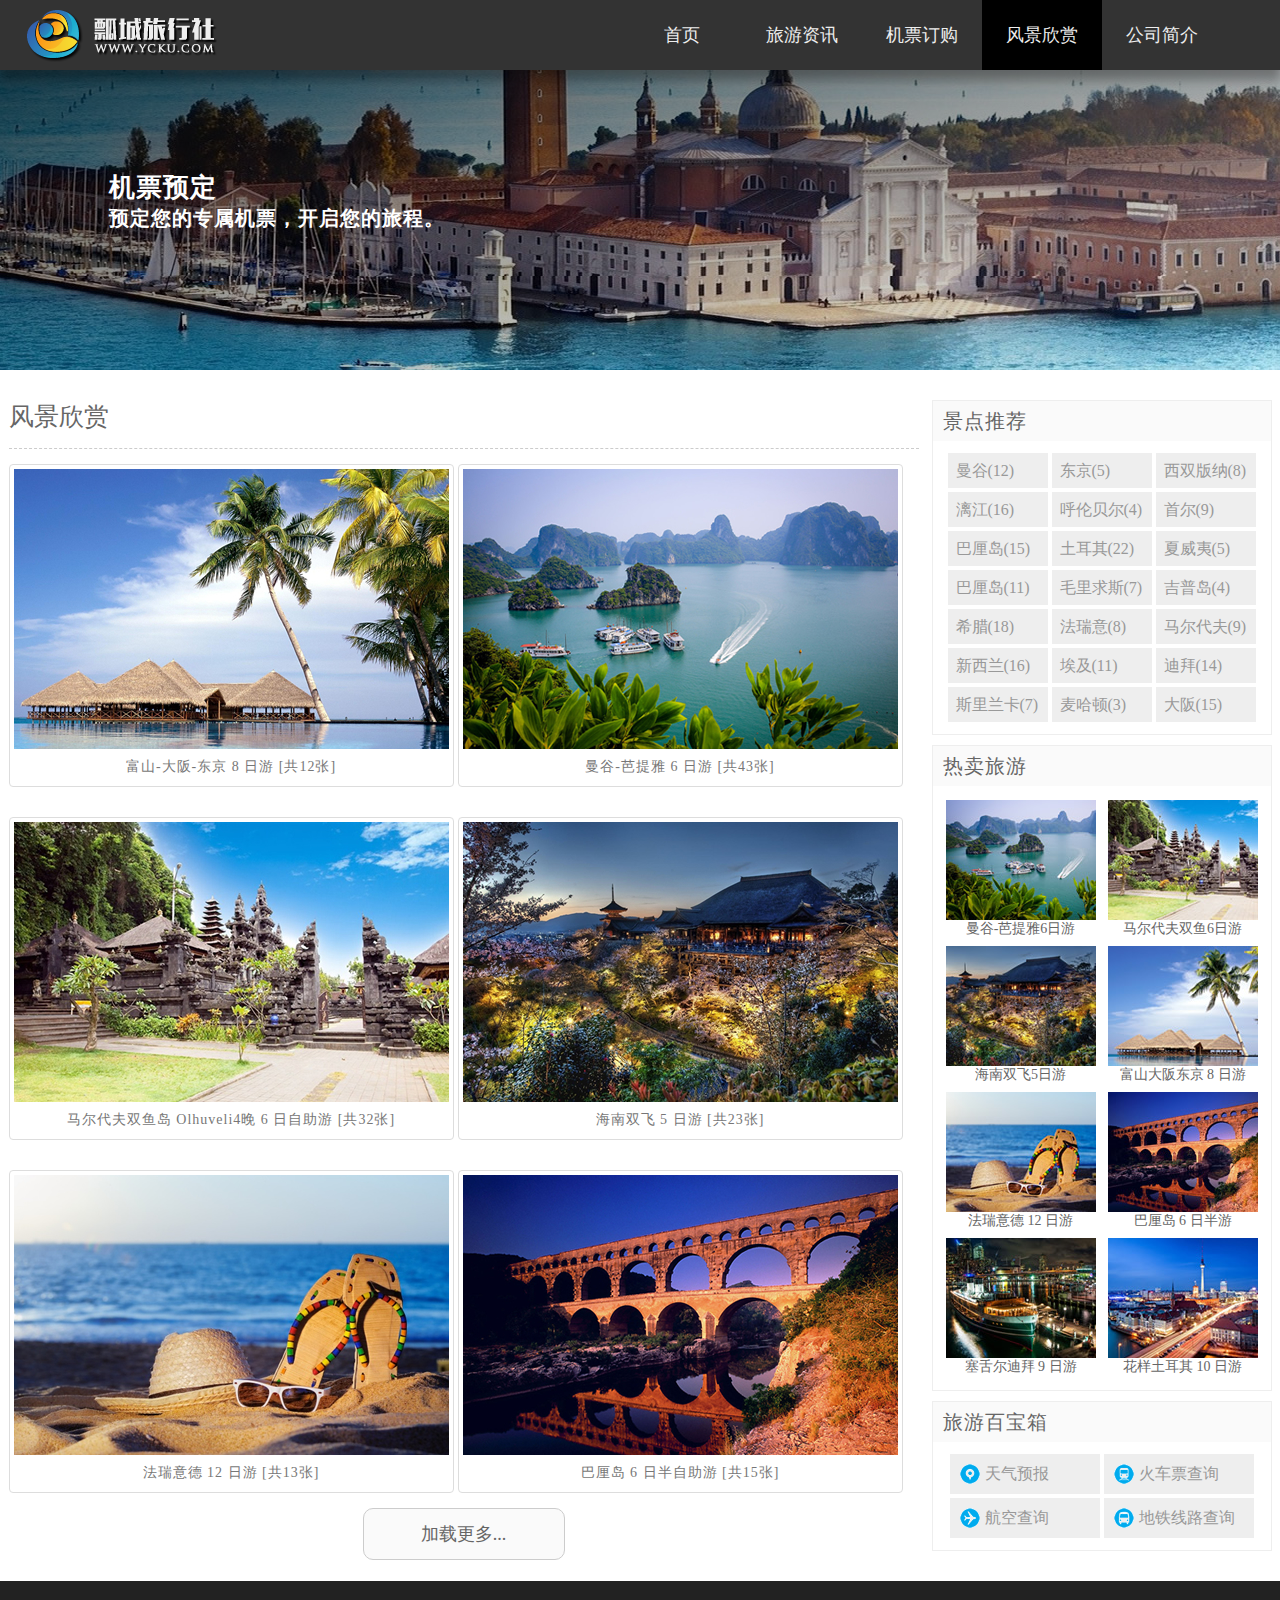
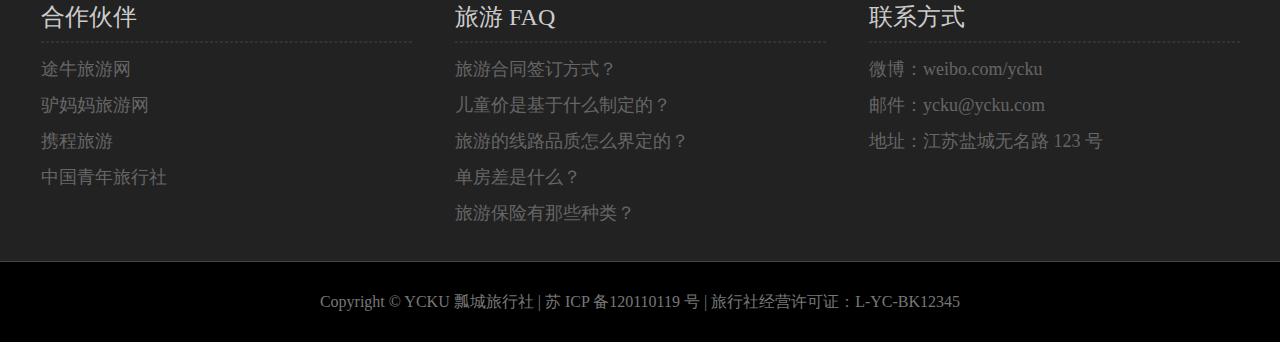
<file: scene.html>
<!DOCTYPE html>
<html>
	<head>
		<meta charset="UTF-8">
		<title></title>
		<link rel="stylesheet" type="text/css" href="css/basic.css"/>
		<link rel="stylesheet" type="text/css" href="css/info.css"/>
		<link rel="stylesheet" type="text/css" href="css/sence.css"/>
	</head>
	<body>
		<header>
			<div class="center">
				<h1 class="logo">瓢城旅行社</h1>
				<nav class="link">
					<h2 class="none">网站导航</h2>
					<ul>
						<li>
							<a href="index.html">首页</a>
						</li>
						<li>
							<a href="info.html">旅游资讯</a>
						</li>
						<li>
							<a href="airsale.html">机票订购</a>
						</li>
						<li class="active">
							<a href="scene.html">风景欣赏</a>
						</li>
						<li>
							<a href="synopsis.html">公司简介</a>
						</li>
					</ul>
				</nav>
			</div>
		</header>
		<div id="headline">
			<div class="center">
				<hgroup>
					<h2>机票预定</h2>
					<h3>预定您的专属机票，开启您的旅程。</h3>
				</hgroup>
			</div>
		</div>

		<div id="container">
			<aside class="sidebar">
				<div class="sidebox recommend">
					<h2>景点推荐</h2>
					<div class="tag">
						<ul>
							<li>
								<a href="###">曼谷(12)</a>
							</li>
							<li>
								<a href="###">东京(5)</a>
							</li>
							<li>
								<a href="###">西双版纳(8)</a>
							</li>
							<li>
								<a href="###">漓江(16)</a>
							</li>
							<li>
								<a href="###">呼伦贝尔(4)</a>
							</li>
							<li>
								<a href="###">首尔(9)</a>
							</li>
							<li>
								<a href="###">巴厘岛(15)</a>
							</li>
							<li>
								<a href="###">土耳其(22)</a>
							</li>
							<li>
								<a href="###">夏威夷(5)</a>
							</li>
							<li>
								<a href="###">巴厘岛(11)</a>
							</li>
							<li>
								<a href="###">毛里求斯(7)</a>
							</li>
							<li>
								<a href="###">吉普岛(4)</a>
							</li>
							<li>
								<a href="###">希腊(18)</a>
							</li>
							<li>
								<a href="###">法瑞意(8)</a>
							</li>
							<li>
								<a href="###">马尔代夫(9)</a>
							</li>
							<li>
								<a href="###">新西兰(16)</a>
							</li>
							<li>
								<a href="###">埃及(11)</a>
							</li>
							<li>
								<a href="###">迪拜(14)</a>
							</li>
							<li>
								<a href="###">斯里兰卡(7)</a>
							</li>
							<li>
								<a href="###">麦哈顿(3)</a>
							</li>
							<li>
								<a href="###">大阪(15)</a>
							</li>
						</ul>
					</div>
				</div>
				<div class="sidebox hot">
					<h2>热卖旅游</h2>
					<div class="figure">
						<figure>
							<img src="img/hot1.jpg" alt="曼谷-芭提雅6日游">
							<figcaption>曼谷-芭提雅6日游</figcaption>
						</figure>
						<figure>
							<img src="img/hot2.jpg" alt="马尔代夫双鱼6 日游">
							<figcaption>马尔代夫双鱼6日游</figcaption>
						</figure>
						<figure>
							<img src="img/hot3.jpg" alt="海南双飞5日游">
							<figcaption>海南双飞5日游</figcaption>
						</figure>
						<figure>
							<img src="img/hot4.jpg" alt="富山大阪东京 8 日游">
							<figcaption>富山大阪东京 8 日游</figcaption>
						</figure>
						<figure>
							<img src="img/hot5.jpg" alt="法瑞意德 12 日游">
							<figcaption>法瑞意德 12 日游</figcaption>
						</figure>
						<figure>
							<img src="img/hot6.jpg" alt="巴厘岛 6 日半游">
							<figcaption>巴厘岛 6 日半游</figcaption>
						</figure>
						<figure>
							<img src="img/hot7.jpg" alt="塞舌尔迪拜 9 日游">
							<figcaption>塞舌尔迪拜 9 日游</figcaption>
						</figure>
						<figure>
							<img src="img/hot8.jpg" alt="花样土耳其 10 日游">
							<figcaption>花样土耳其 10 日游</figcaption>
						</figure>
					</div>
				</div>
				<div class="sidebox treasure">
					<h2>旅游百宝箱</h2>
					<div class="box">
						<a href="###" class="trea1">天气预报</a>
						<a href="###" class="trea2">火车票查询</a>
						<a href="###" class="trea3">航空查询</a>
						<a href="###" class="trea4">地铁线路查询</a>
					</div>
				</div>
			</aside>
		
			<div class="list scenery">
				<h2>风景欣赏</h2>
				<figure>
					<img src="img/s4.jpg" alt="热门旅游">
					<figcaption>富山-大阪-东京 8 日游 [共12张]</figcaption>
				</figure>
				<figure>
					<img src="img/s1.jpg" alt="热门旅游">
					<figcaption>曼谷-芭提雅 6 日游 [共43张]</figcaption>
				</figure>
				<figure>
					<img src="img/s2.jpg" alt="热门旅游">
					<figcaption>马尔代夫双鱼岛 Olhuveli4晚 6 日自助游 [共32张]</figcaption>
				</figure>
				<figure>
					<img src="img/s3.jpg" alt="热门旅游">
					<figcaption>海南双飞 5 日游 [共23张]</figcaption>
				</figure>
				<figure>
					<img src="img/s5.jpg" alt="热门旅游">
					<figcaption>法瑞意德 12 日游 [共13张]</figcaption>
				</figure>
				<figure>
					<img src="img/s6.jpg" alt="热门旅游">
					<figcaption>巴厘岛 6 日半自助游 [共15张]</figcaption>
				</figure>
				<div class="more">加载更多...</div>
			</div>
		</div>
		
		<footer>
			<div class="top">
				<div class="block left">
					<h2>合作伙伴</h2>
					<hr>
					<ul>
						<li>途牛旅游网</li>
						<li>驴妈妈旅游网</li>
						<li>携程旅游</li>
						<li>中国青年旅行社</li>
					</ul>
				</div>
				<div class="block center">
					<h2>旅游 FAQ</h2>
					<hr>
					<ul>
						<li>旅游合同签订方式？</li>
						<li>儿童价是基于什么制定的？</li>
						<li>旅游的线路品质怎么界定的？</li>
						<li>单房差是什么？</li>
						<li>旅游保险有那些种类？</li>
					</ul>
				</div>
				<div class="block right">
					<h2>联系方式</h2>
					<hr>
					<ul>
						<li>微博：weibo.com/ycku</li>
						<li>邮件：ycku@ycku.com</li>
						<li>地址：江苏盐城无名路 123 号</li>
					</ul>
				</div>
			</div>
			<div class="bottom">
			Copyright © YCKU 瓢城旅行社 | 苏 ICP 备120110119 号 | 旅行社经营许可证：L-YC-BK12345
			</div>
		</footer>
	</body>
</html>
</file>
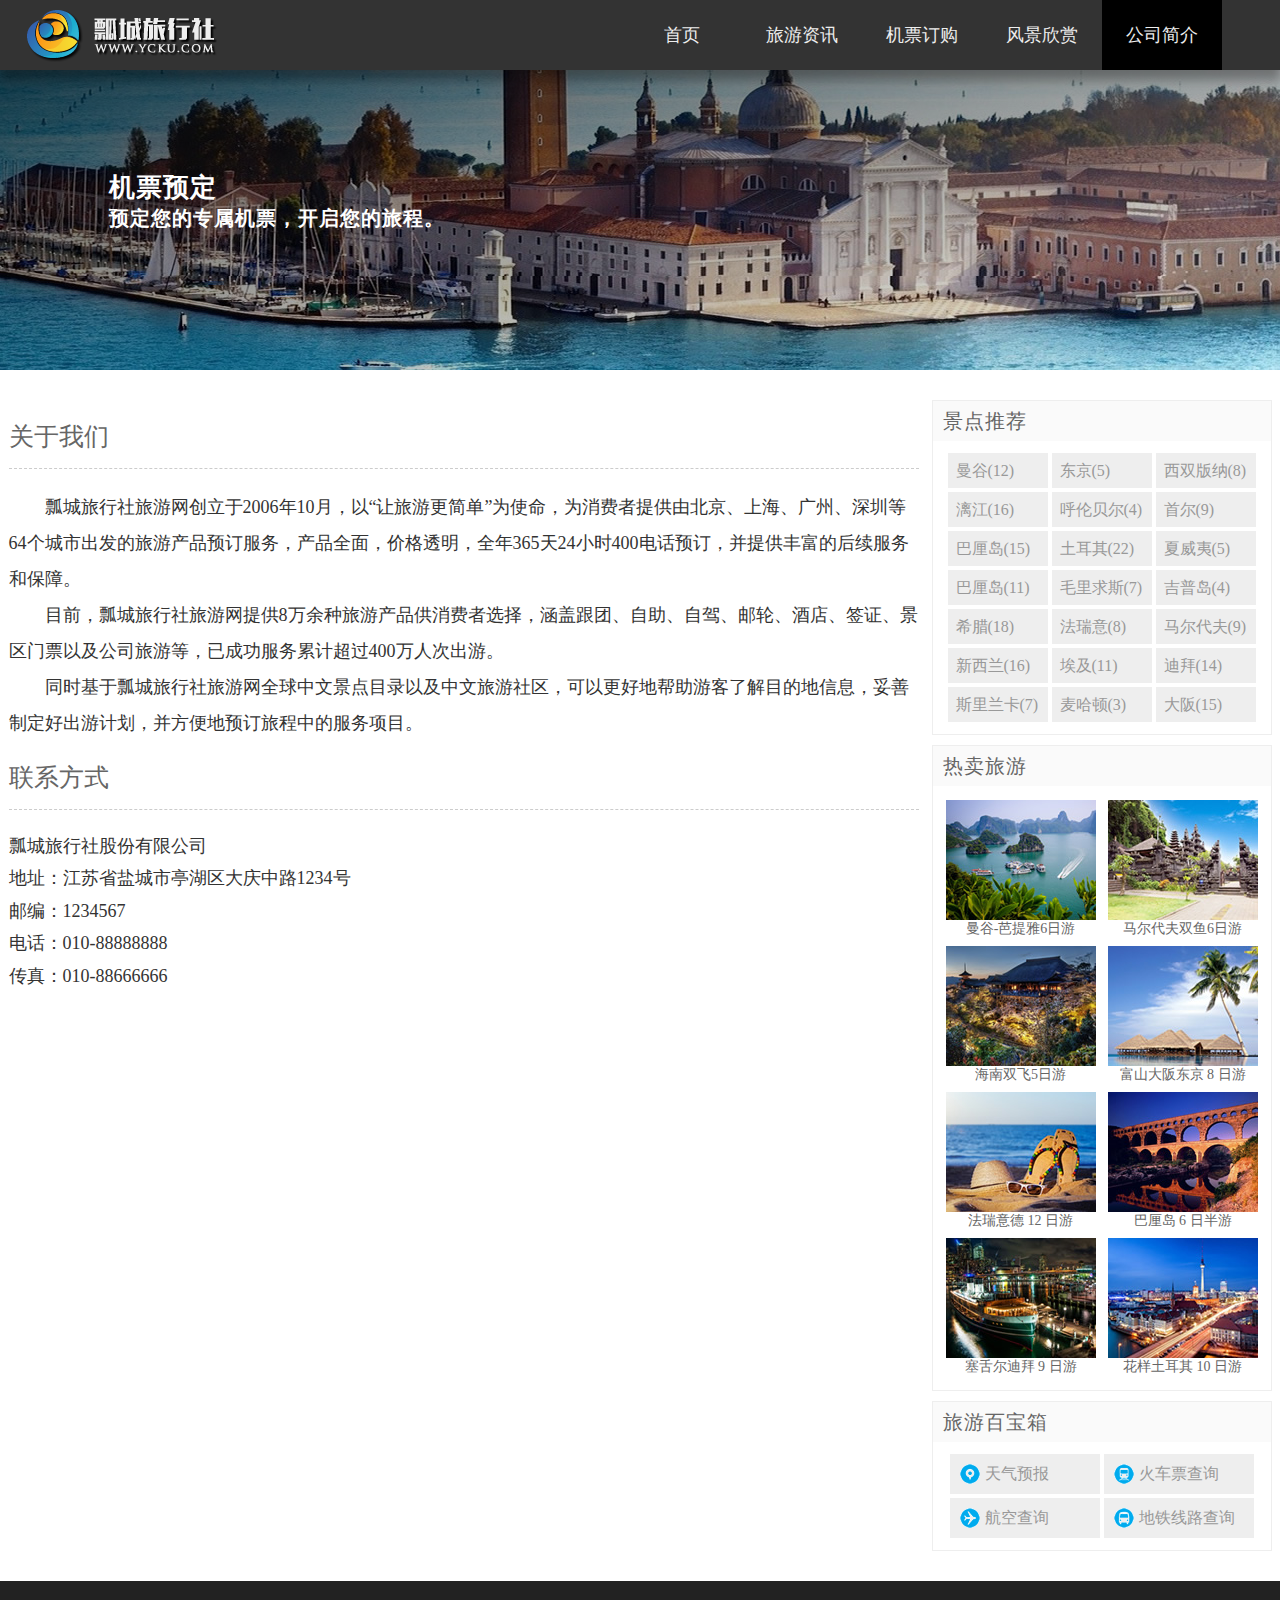
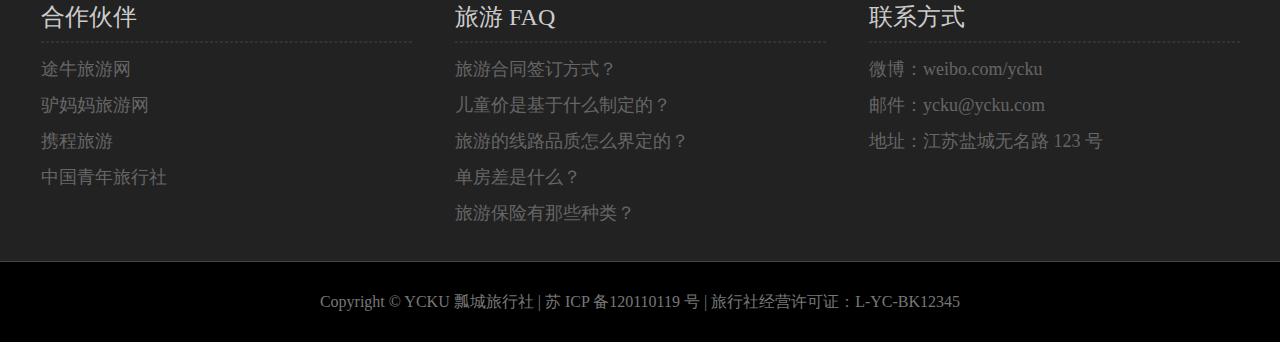
<file: synopsis.html>
<!DOCTYPE html>
<html>
	<head>
		<meta charset="UTF-8">
		<title></title>
		<link rel="stylesheet" type="text/css" href="css/basic.css"/>
		<link rel="stylesheet" type="text/css" href="css/info.css"/>
		<link rel="stylesheet" type="text/css" href="css/synopsis.css"/>
	</head>
	<body>
		<header>
			<div class="center">
				<h1 class="logo">瓢城旅行社</h1>
				<nav class="link">
					<h2 class="none">网站导航</h2>
					<ul>
						<li>
							<a href="index.html">首页</a>
						</li>
						<li>
							<a href="info.html">旅游资讯</a>
						</li>
						<li>
							<a href="airsale.html">机票订购</a>
						</li>
						<li>
							<a href="scene.html">风景欣赏</a>
						</li>
						<li class="active">
							<a href="synopsis.html">公司简介</a>
						</li>
					</ul>
				</nav>
			</div>
		</header>
		<div id="headline">
			<div class="center">
				<hgroup>
					<h2>机票预定</h2>
					<h3>预定您的专属机票，开启您的旅程。</h3>
				</hgroup>
			</div>
		</div>

		<div id="container">
			<aside class="sidebar">
				<div class="sidebox recommend">
					<h2>景点推荐</h2>
					<div class="tag">
						<ul>
							<li>
								<a href="###">曼谷(12)</a>
							</li>
							<li>
								<a href="###">东京(5)</a>
							</li>
							<li>
								<a href="###">西双版纳(8)</a>
							</li>
							<li>
								<a href="###">漓江(16)</a>
							</li>
							<li>
								<a href="###">呼伦贝尔(4)</a>
							</li>
							<li>
								<a href="###">首尔(9)</a>
							</li>
							<li>
								<a href="###">巴厘岛(15)</a>
							</li>
							<li>
								<a href="###">土耳其(22)</a>
							</li>
							<li>
								<a href="###">夏威夷(5)</a>
							</li>
							<li>
								<a href="###">巴厘岛(11)</a>
							</li>
							<li>
								<a href="###">毛里求斯(7)</a>
							</li>
							<li>
								<a href="###">吉普岛(4)</a>
							</li>
							<li>
								<a href="###">希腊(18)</a>
							</li>
							<li>
								<a href="###">法瑞意(8)</a>
							</li>
							<li>
								<a href="###">马尔代夫(9)</a>
							</li>
							<li>
								<a href="###">新西兰(16)</a>
							</li>
							<li>
								<a href="###">埃及(11)</a>
							</li>
							<li>
								<a href="###">迪拜(14)</a>
							</li>
							<li>
								<a href="###">斯里兰卡(7)</a>
							</li>
							<li>
								<a href="###">麦哈顿(3)</a>
							</li>
							<li>
								<a href="###">大阪(15)</a>
							</li>
						</ul>
					</div>
				</div>
				<div class="sidebox hot">
					<h2>热卖旅游</h2>
					<div class="figure">
						<figure>
							<img src="img/hot1.jpg" alt="曼谷-芭提雅6日游">
							<figcaption>曼谷-芭提雅6日游</figcaption>
						</figure>
						<figure>
							<img src="img/hot2.jpg" alt="马尔代夫双鱼6 日游">
							<figcaption>马尔代夫双鱼6日游</figcaption>
						</figure>
						<figure>
							<img src="img/hot3.jpg" alt="海南双飞5日游">
							<figcaption>海南双飞5日游</figcaption>
						</figure>
						<figure>
							<img src="img/hot4.jpg" alt="富山大阪东京 8 日游">
							<figcaption>富山大阪东京 8 日游</figcaption>
						</figure>
						<figure>
							<img src="img/hot5.jpg" alt="法瑞意德 12 日游">
							<figcaption>法瑞意德 12 日游</figcaption>
						</figure>
						<figure>
							<img src="img/hot6.jpg" alt="巴厘岛 6 日半游">
							<figcaption>巴厘岛 6 日半游</figcaption>
						</figure>
						<figure>
							<img src="img/hot7.jpg" alt="塞舌尔迪拜 9 日游">
							<figcaption>塞舌尔迪拜 9 日游</figcaption>
						</figure>
						<figure>
							<img src="img/hot8.jpg" alt="花样土耳其 10 日游">
							<figcaption>花样土耳其 10 日游</figcaption>
						</figure>
					</div>
				</div>
				<div class="sidebox treasure">
					<h2>旅游百宝箱</h2>
					<div class="box">
						<a href="###" class="trea1">天气预报</a>
						<a href="###" class="trea2">火车票查询</a>
						<a href="###" class="trea3">航空查询</a>
						<a href="###" class="trea4">地铁线路查询</a>
					</div>
				</div>
			</aside>
		
			<div class="list synopsis">
				<h2>关于我们</h2>
				<p>瓢城旅行社旅游网创立于2006年10月，以“让旅游更简单”为使命，为消费者提供由北京、上海、广州、深圳等64个城市出发的旅游产品预订服务，产品全面，价格透明，全年365天24小时400电话预订，并提供丰富的后续服务和保障。</p>
				<p>目前，瓢城旅行社旅游网提供8万余种旅游产品供消费者选择，涵盖跟团、自助、自驾、邮轮、酒店、签证、景区门票以及公司旅游等，已成功服务累计超过400万人次出游。</p>
				<p>同时基于瓢城旅行社旅游网全球中文景点目录以及中文旅游社区，可以更好地帮助游客了解目的地信息，妥善制定好出游计划，并方便地预订旅程中的服务项目。</p>
				<h2>联系方式</h2>
				<address>
					<ul>
						<li>瓢城旅行社股份有限公司</li>
						<li>地址：江苏省盐城市亭湖区大庆中路1234号</li>
						<li>邮编：1234567</li>
						<li>电话：010-88888888</li>
						<li>传真：010-88666666</li>
					</ul>
				</address>
			</div>
		</div>
		
		<footer>
			<div class="top">
				<div class="block left">
					<h2>合作伙伴</h2>
					<hr>
					<ul>
						<li>途牛旅游网</li>
						<li>驴妈妈旅游网</li>
						<li>携程旅游</li>
						<li>中国青年旅行社</li>
					</ul>
				</div>
				<div class="block center">
					<h2>旅游 FAQ</h2>
					<hr>
					<ul>
						<li>旅游合同签订方式？</li>
						<li>儿童价是基于什么制定的？</li>
						<li>旅游的线路品质怎么界定的？</li>
						<li>单房差是什么？</li>
						<li>旅游保险有那些种类？</li>
					</ul>
				</div>
				<div class="block right">
					<h2>联系方式</h2>
					<hr>
					<ul>
						<li>微博：weibo.com/ycku</li>
						<li>邮件：ycku@ycku.com</li>
						<li>地址：江苏盐城无名路 123 号</li>
					</ul>
				</div>
			</div>
			<div class="bottom">
			Copyright © YCKU 瓢城旅行社 | 苏 ICP 备120110119 号 | 旅行社经营许可证：L-YC-BK12345
			</div>
		</footer>
	</body>
</html>
</file>
<file: css/index.css>
@charset "utf-8";
#search {
	position: relative;
	width: 100%;
	min-width: 1263px;
	height: 600px;
	background: url(../img/search.jpg) no-repeat center;
}

#search .center {
	width: 600px;
	height: 60px;
	background-color: #000;
	position: absolute;
	top: 50%;
	left: 50%;
	margin: -30px 0 0 -300px;
	border-radius: 10px;
	opacity: 0.6;
}

#search .search {
	width: 446px;
	height: 54px;
	position: absolute;
	top: 50%;
	left: 50%;
	margin: -27px 0 0 -296px;
	border-radius: 10px;
	border: 1px solid #666;
	font-size: 24px;
	color: #666;
	outline: none;
	padding: 0 10px;
}

#search .button {
	width: 120px;
	height: 52px;
	position: absolute;
	top: 50%;
	left: 50%;
	cursor: pointer;
	margin: -27px 0 0 175px;
	font-size: 22px;
	border-radius: 10px;
	border: none;
	color: #666;
	font-weight: bold;
	outline: none;
	background-color: #eee;
}

#tour {
	width: 1263px;
	height: 1200px;
	margin: 30px auto;
	text-align: center;
}
#tour .info{
	padding-top: 5px;
}
#tour .center h2 {
	margin: 10px 0;
	font-size: 45px;
	letter-spacing: 2px;
	color: #666;
}

#tour .center p {
	color: #666;
	margin: 10px 0;
}

#tour figure {
	border: 1px solid #ddd;
	display: inline-block;
	padding: 4px;
	border-radius: 4px;
	width: 380px;
	margin: 15px 12px;
	text-align: left;
	position: relative;
}

#tour figure img {
	vertical-align: middle;
}

#tour figure figcaption {
	color: #777;
	font-size: 14px;
	padding: 7px 0 5px 0;
	letter-spacing: 1px;
	line-height: 1.5;
}

#tour .title {
	color: #333;
	font-weight: normal;
}

#tour .price {
	color: #f60;
	font-size: 14px;
}

#tour .price strong {
	font-size: 20px;
	letter-spacing: 1px;
}

#tour .sat {
	color: #999;
	font-size: 13px;
	font-style: normal;
	float: right;
	position: relative;
	right: 5px;
	top: 5px;
}

#tour .type {
	width: 90px;
	height: 25px;
	line-height: 25px;
	text-align: center;
	border-bottom-right-radius: 4px;
	background-color: #59b200;
	font-size: 14px;
	color: #fff;
	letter-spacing: 1px;
	position: absolute;
	top: 4px;
	left: 4px;
}
</file>
<file: css/basic.css>
@charset "utf-8";
body,
h1,
h2,
h3,
h4,
h5,
img,
p,
article,
ol,
mark,
time,
s,
span,
ul,
li,
dl,
dt,
dd,
a,
i,
div,
figure,
em,
strong,
hgroup{
	margin: 0;
	padding: 0;
}

body {
	background-color: #fff;
	font-family: "微软雅黑";
}
img{
	vertical-align: middle;
	border: 0 none;
}
ul {
	list-style: outside none none;
}
ol{
	list-style: none;
}
a {
	text-decoration: none;
}

body>header {
	min-width: 1263px;
	width: 100%;
	height: 70px;
	background: #333;
	box-shadow: 0 10px 10px rgba(0, 0, 0, 0.3);
	position: relative;
	z-index: 999;
}

body>header .center {
	width: 1263px;
	margin: 0 auto;
}

body>header .logo {
	width: 240px;
	height: 70px;
	background-image: url(../img/logo.png);
	text-indent: -9999px;
	float: left;
}

.none {
	display: none;
}

body>header .link {
	width: 650px;
	height: 70px;
	line-height: 70px;
	font-size: 18px;
	float: right;
}

body>header .link li {
	width: 120px;
	height: 70px;
	text-align: center;
	float: left;
}

body>header .link a {
	display: block;
	color: #eee;
}

body>header .active a,
body>header .link a:hover {
	background-color: #000;
}
body>footer {
	height: 360px;
	background-color: #222;
	clear: both;
	position: relative;
	top: 20px;
}
body>footer .top {
	width: 1263px;
	height: 280px;
	margin: 0 auto;
	text-align: center;
}

body>footer .block {
	width: 410px;
	height: 320px;
	display: inline-block;
	color: #ccc;
	text-align: left;
	vertical-align: top;
}

body>footer h2 {
	font-weight: normal;
	padding: 20px 0 0 20px;
	font-size: 24px;
}

body>footer hr {
	width: 90%;
	border: 1px dashed #333;
}

body>footer ul {
	color: #666;
	font-size: 18px;
	text-indent: 20px;
	line-height: 2;
}
body>footer .bottom {
	height: 80px;
	line-height: 80px;
	text-align: center;
	color: #777;
	background-color: #000;
	border-top: 1px solid #444;
}
</file>
<file: css/info.css>
@charset "utf-8";
#headline {
	position: relative;
	width: 100%;
	min-width: 1263px;
	height: 300px;
	background: linear-gradient(to right bottom, rgba(0, 0, 0, 0.7), rgba(0, 0, 0, 0.0)), url(../img/headline.jpg) no-repeat center;
}

#headline .center {
	width: 1263px;
	height: 300px;
	margin: 0 auto;
}

#headline hgroup {
	padding: 100px 0 0 100px;
}

#headline h2 {
	color: #FFFFFF;
	font-size: 26px;
	letter-spacing: 1px;
}

#headline h3 {
	color: #FFFFFF;
	font-size: 20px;
	letter-spacing: 1px;
}

#container {
	width: 1263px;
	/*height: 1200px;*/
	margin: 30px auto;
}

#container .sidebar {
	width: 340px;
	float: right;
}

#container .sidebox {
	border: 1px solid #eee;
	margin: 0 0 10px 0;
	text-align: center;
}

#container .sidebox h2 {
	font-size: 20px;
	font-weight: normal;
	letter-spacing: 1px;
	height: 40px;
	line-height: 40px;
	text-indent: 10px;
	background-color: #fafafa;
	color: #666;
	text-align: left;
}

#container .tag {
	padding: 10px 0;
}

#container .tag li {
	display: inline-block;
	margin: 2px 0;
	width: 100px;
	height: 35px;
	line-height: 35px;
	background-color: #eee;
	text-align: left;
	text-indent: 8px;
}

#container .tag a {
	display: block;
	color: #999;
}

#container .tag a:hover {
	background-color: #458b00;
	color: #fff;
}

#container .figure {
	padding: 10px 0;
}
#container .figure figcaption{
	font-size: 14px;
}
#container .hot figure {
	display: inline-block;
	color: #666;
	padding: 4px;
}

#container .box {
	padding: 10px 0;
}

#container .box a {
	display: inline-block;
	margin: 2px 0;
	width: 150px;
	height: 40px;
	line-height: 40px;
	color: #999;
	background-color: #eee;
	text-align: left;
	text-indent: 35px;
}

#container .box a.trea1 {
	background: #eee url(../img/trea1.png) no-repeat 10px center;
}

#container .box a.trea2 {
	background: #eee url(../img/trea2.png) no-repeat 10px center;
}

#container .box a.trea3 {
	background: #eee url(../img/trea3.png) no-repeat 10px center;
}

#container .box a.trea4 {
	background: #eee url(../img/trea4.png) no-repeat 10px center;
}

#container .list {
	width: 900px;
	float: left;
}

#container .list {
	width: 910px;
	float: left;
}

#container .infor {
	height: 45px;
	line-height: 45px;
	margin: 0 0 20px 0;
	background-color: #eee;
}

#container ul.left {
	display: inline-block;
	float: left;
}

#container ul.left li {
	width: 150px;
	height: 43px;
	line-height: 43px;
	font-size: 18px;
	display: inline-block;
}

#container ul.left li a {
	display: block;
	text-align: center;
	color: #666;
}

#container ul.left li:first-child {
	background-color: #fff;
	border-top: 2px solid #458B00;
	position: relative;
	left: 1px;
}

#container ul.right {
	float: right;
	padding: 0 20px 0 0;
}

#container ul.right li {
	width: 60px;
	height: 45px;
	line-height: 45px;
	font-size: 16px;
	display: inline-block;
	text-align: center;
}

#container ul.right li a {
	padding: 3px 8px;
	color: #666;
}

#container ul.right li a.selected,
#container ul.right li a:hover {
	background-color: #458B00;
	color: #fff;
}

#container .tour {
	height: 230px;
	position: relative;
	border: 1px solid #eee;
	margin: 0 0 20px 0;
}

#container .tour img {
	float: left;
}

#container .tour figcaption {
	width: 528px;
	height: 230px;
	float: right;
}

#container .tour hgroup {
	width: 300px;
}

#container .tour h2 {
	font-size: 24px;
	font-weight: normal;
	padding: 10px 0 10px 25px;
	color: #333;
}

#container .tour h3 {
	font-size: 16px;
	padding: 10px 0 10px 25px;
	line-height: 1.5;
	font-weight: normal;
	color: #666;
}

#container .tour ol {
	padding: 0 0 0 25px;
	color: #666;
	line-height: 2;
}

#container .tour mark {
	padding: 0px 5px;
	border-radius: 4px;
	color: #458B00;
	border: 1px solid #458B00;
	background-color: #fff;
}

#container .tour .buy {
	position: absolute;
	top: 55px;
	right: 30px;
}

#container .tour s {
	font-size: 16px;
	color: #999;
}

#container .tour .price {
	font-size: 20px;
	color: #f60;
}

#container .tour strong {
	font-size: 36px;
}

#container .tour .reserve {
	margin: 10px 0 0 0;
}

#container .tour .reserve a {
	display: inline-block;
	width: 152px;
	height: 40px;
	line-height: 40px;
	border-radius: 4px;
	background-color: #f60;
	color: #fff;
	font-size: 20px;
	text-align: center;
}

#container .tour .type {
	width: 90px;
	height: 25px;
	line-height: 25px;
	text-align: center;
	border-bottom-right-radius: 4px;
	background-color: #59b200;
	font-size: 14px;
	color: #fff;
	letter-spacing: 1px;
	position: absolute;
	top: 0;
	left: 0;
}

#container .tour .disc {
	width: 52px;
	height: 52px;
	background: url(../img/disc.png) no-repeat;
	position: absolute;
	top: 0;
	right: 0;
}

#container .tour .disc span {
	width: 52px;
	height: 52px;
	display: block;
	font-size: 14px;
	color: #ff7a4d;
	transform: rotate(45deg);
	text-indent: 7px;
	padding: 5px 0 0 0;
}

#container .tour footer {
	width: 528px;
	height: 35px;
	line-height: 35px;
	text-indent: 25px;
	color: #666;
	position: absolute;
	bottom: 0;
	background-color: #fafafa;
	letter-spacing: 1px;
}

#container .tour time {
	color: #458B00;
}

#container .list .more {
	width: 200px;
	height: 50px;
	line-height: 50px;
	text-align: center;
	border: 1px solid #ccc;
	border-radius: 10px;
	font-size: 18px;
	margin: 0 auto;
	cursor: pointer;
	background-color: #fafafa;
}
</file>
<file: css/airsale.css>
@charset "utf-8";
#container {
	color: #666666;
}

#container .ticket h2 {
	font-size: 25px;
	font-weight: normal;
	border-bottom: 1px dashed #CCCCCC;
	padding-bottom: 15px;
}

#container .ticket .book {
	padding: 15px 0 10px 0;
}

#container .ticket .newticket {
	padding: 15px 0 10px 0;
}

.booktype {
	display: inline-block;
	padding: 2px 6px;
	color: #666666;
	margin-left: 8px;
}

#container .ticket .book .bookmain {
	margin-top: 10px;
	position: relative;
}

#container .ticket .book .bookmain input {
	width: 180px;
	margin: 0 10px 10px 10px;
	padding: 4px;
	border: 1px solid #ccc;
	border-radius: 3px;
}

#container .ticket .book .bookmain #bookbtn {
	position: absolute;
	right: 270px;
	top: -3px;
	width: 68px;
	height: 68px;
	background-color: #FF6600;
	color: #FFFFFF;
	font-size: 18px;
	border-radius: 5px;
	cursor: pointer;
}

.typeactive,
.booktype:hover {
	background-color: #458B00;
	color: #FFFFFF;
	border-radius: 3px;
}

#container .ticket .newticket .ntmain td,
#container .ticket .newticket .ntmain th {
	border-bottom: 1px solid #CCCCCC;
}

#container .ticket .newticket .ntmain tr:last-child td {
	border-bottom: none;
}

#container .ticket .newticket .ntmain td:nth-child(3) {
	color: #FF6600;
}

#container .ticket .newticket .ntmain table {
	border: 1px solid #CCCCCC;
	border-radius: 3px;
	text-align: center;
	width: 800px;
	margin-top: 20px;
}

#container .ticket .newticket .ntmain table a {
	color: #666666;
}
#container .ticket .newticket .ntmain table a:hover {
	color: #FF6600;
}
#container .ticket .newticket .ntmain .tablebtn {
	background-color: #FF6600;
	border: none;
	color: #FFFFFF;
	border-radius: 3px;
	cursor: pointer;
	font-size: 14px;
}
</file>
<file: css/sence.css>
@charset "utf-8";
#container .scenery{
	color: #666666;
}
#container .scenery h2 {
	font-size: 25px;
	font-weight: normal;
	border-bottom: 1px dashed #CCCCCC;
	padding-bottom: 15px;
}
#container .scenery figure {
	border: 1px solid #ddd;
	display: inline-block;
	padding: 4px;
	border-radius: 4px;
	min-width: 380px;
	margin: 15px 0 15px 0;
	text-align: center;
	position: relative;
}
#container .scenery figure img {
	vertical-align: middle;
}

#container .scenery figure figcaption {
	color: #777;
	font-size: 14px;
	padding: 7px 0 5px 0;
	letter-spacing: 1px;
	line-height: 1.5;
}
#container .scenery .more {
	width: 200px;
	height: 50px;
	line-height: 50px;
	text-align: center;
	border: 1px solid #ccc;
	border-radius: 10px;
	font-size: 18px;
	margin: 0 auto;
	cursor: pointer;
	background-color: #fafafa;
}
</file>
<file: css/synopsis.css>
@charset "utf-8";
#container .synopsis{
	color: #666666;
}
#container .synopsis h2 {
	font-size: 25px;
	font-weight: normal;
	border-bottom: 1px dashed #CCCCCC;
	padding-bottom: 15px;
	margin: 20px 0;
}
#container .synopsis p{
	line-height: 2;
	font-size: 18px;
	text-indent: 2em;
	color: #333333;
	
}
#container .synopsis li{
	font-style: normal;
	line-height: 1.8;
	font-size: 18px;
	color: #333333;
}
</file>
